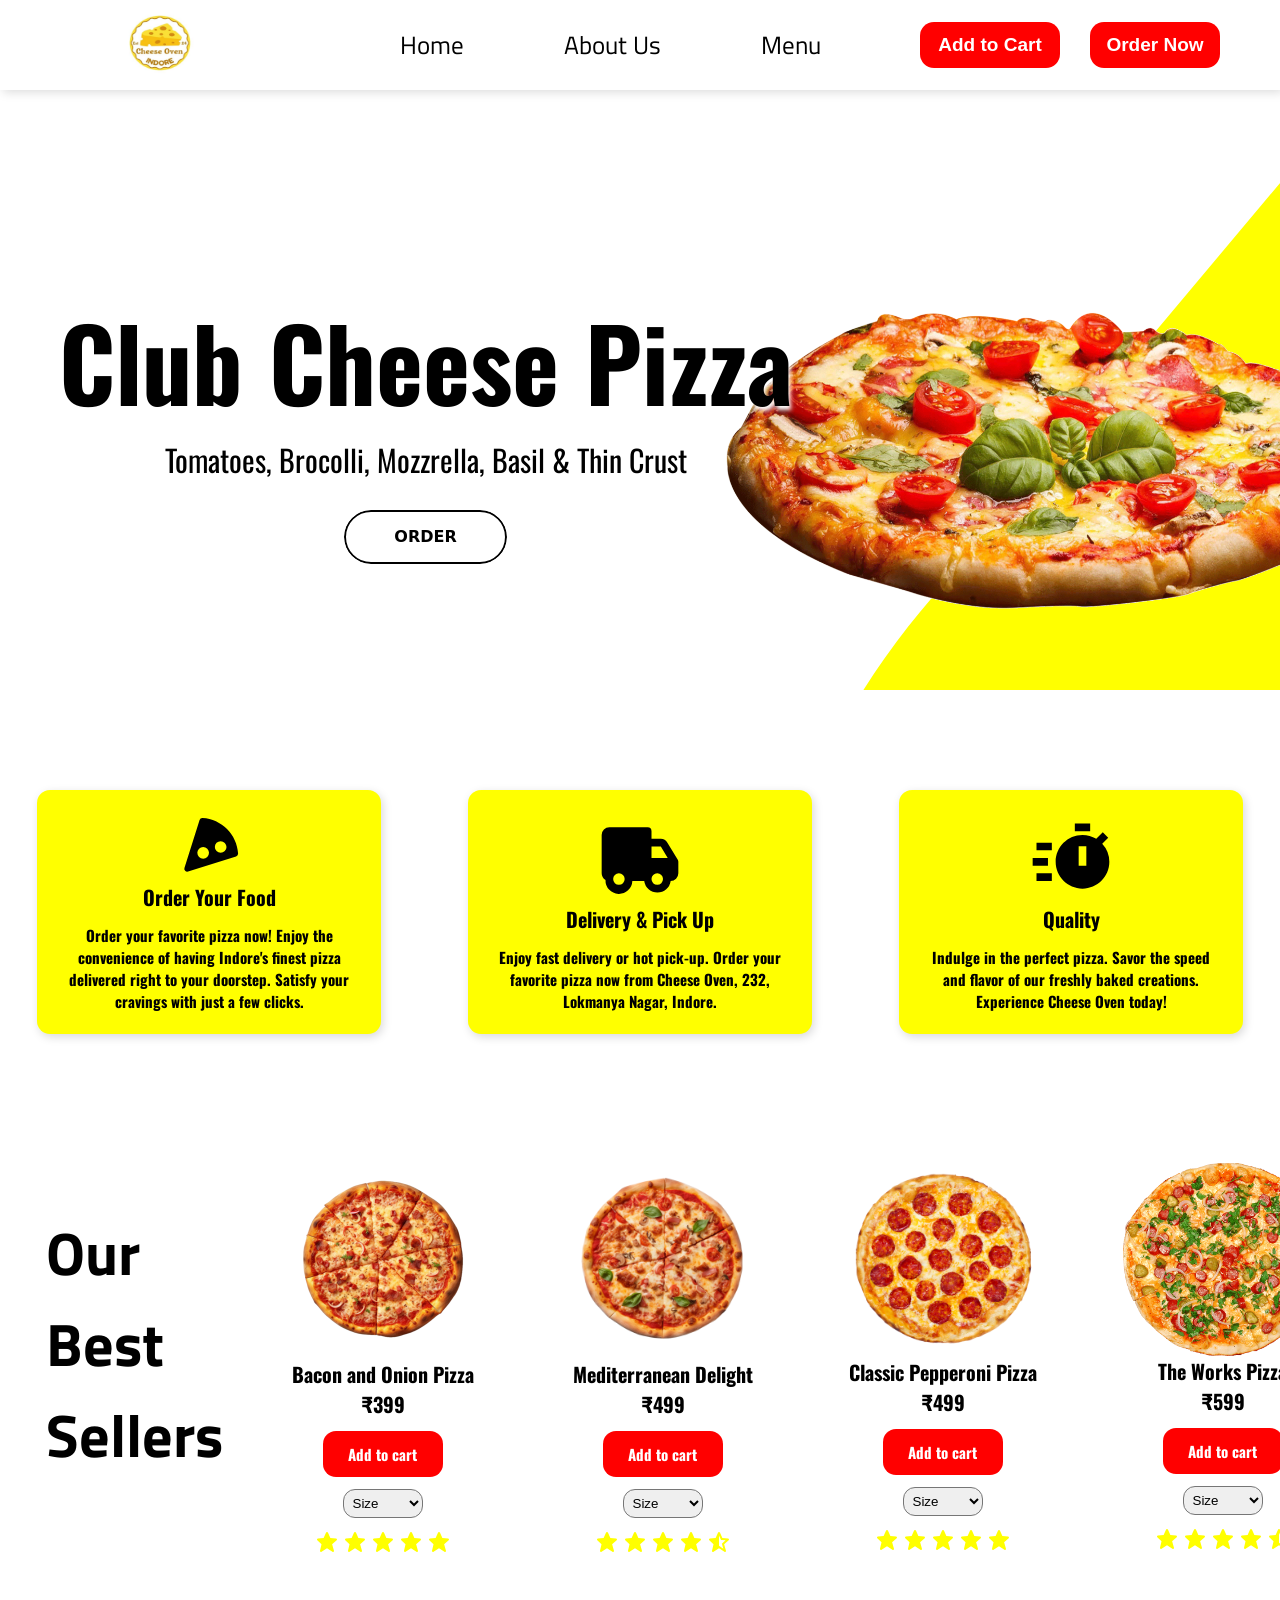
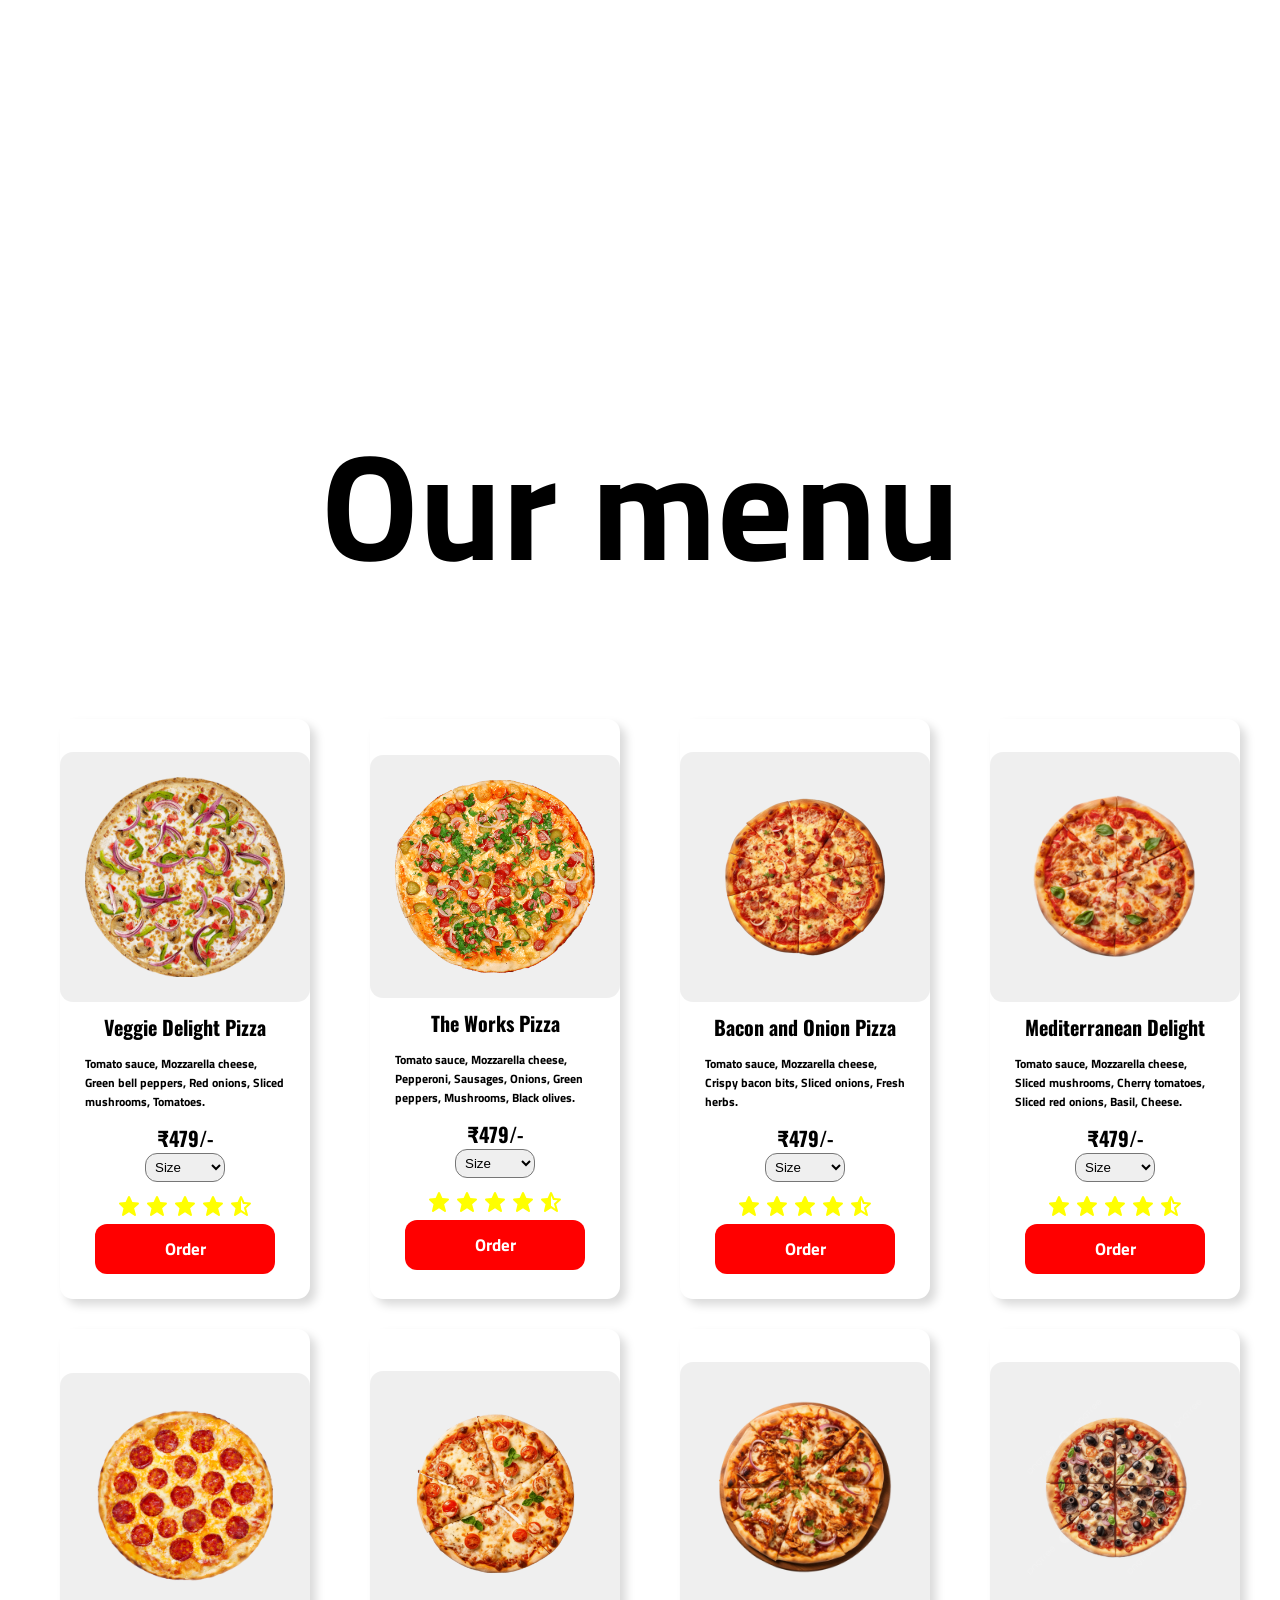
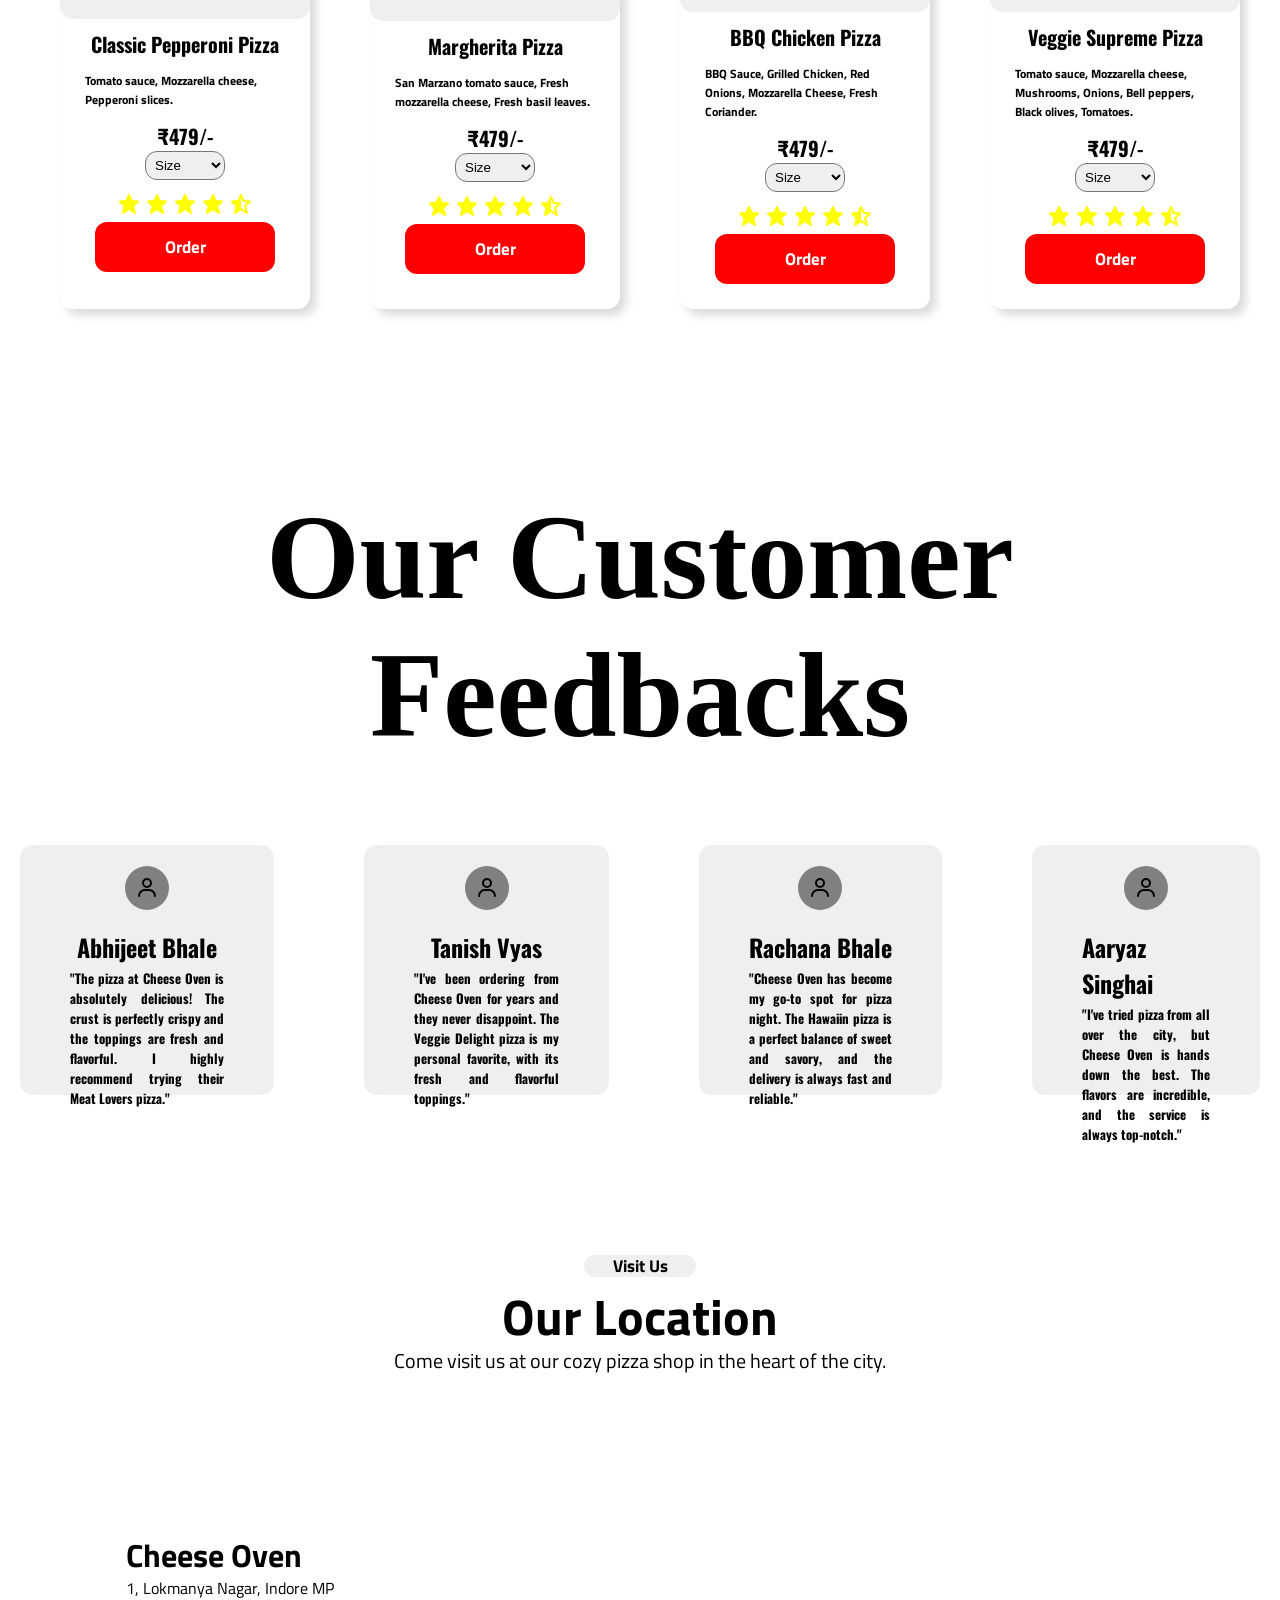
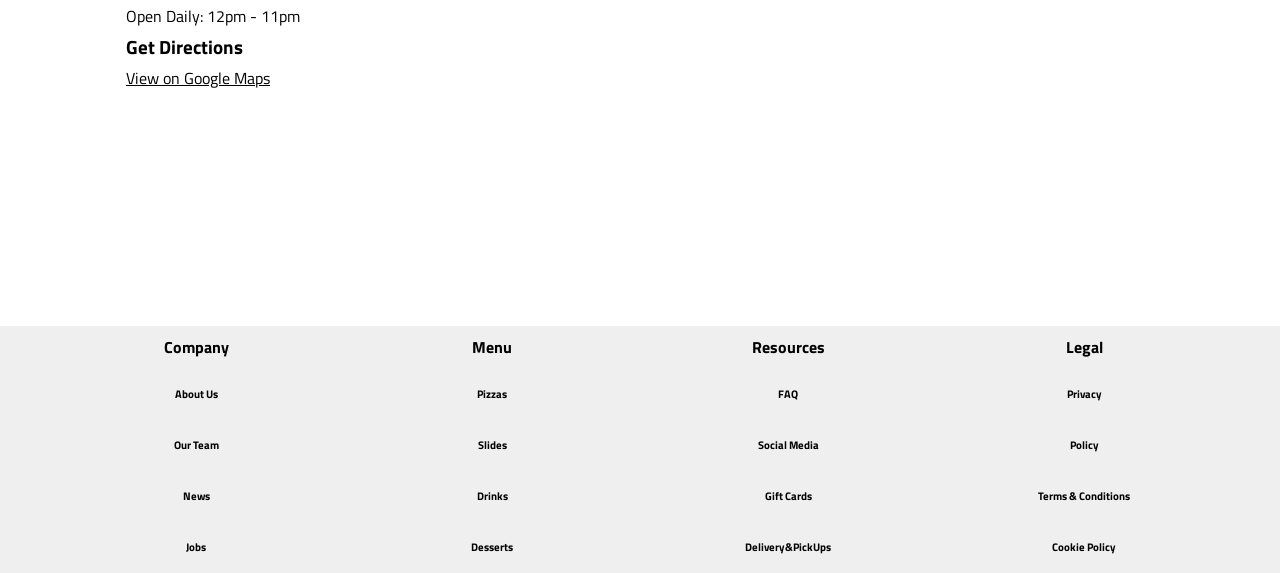
<file: index.html>
<!DOCTYPE html>
<html lang="en">

<head>
    <meta charset="UTF-8">
    <meta http-equiv="X-UA-Compatible" content="IE=edge">
    <meta name="viewport" content="width=device-width, initial-scale=1.0">
    <link rel="stylesheet" href="style.css">
    <title>Cheese Oven</title>
</head>

<body>

    <div class="navbar">
        <div class="left-side">
            <a href="#"><img class="logo" src="./Images/24.jpg" alt="company-name"></a>
        </div>
        <div class="mid-side">
            <ul>
                <li>
                    <a href="#">Home</a>
                    <a href="#">About Us</a>
                    <a href="#">Menu</a>
                </li>
            </ul>
        </div>
        <div class="right-side">
            <div class="display-number" id="display">0</div>
            <button class="sign-up"> <a href="index1.html">Add to Cart</a></button>
            <button class="order-now">Order Now</button>
        </div>
    </div>
    <div class="triangle"></div>
    <div class="home">
        <h1>Club Cheese Pizza</h1>
        <p>
            Tomatoes, Brocolli, Mozzrella,
            Basil & Thin Crust
        </p>
        <button class="btn-23">
            <span class="text">Order</span>
            <span aria-hidden="" class="marquee">Order</span>
        </button>
    </div>
    <img class="p1" src="./Images/Pizza-Free-PNG-Image.png" alt="Club Pizza">
    <div class="section">
        <div class="service">
            <div class="services">
                <svg class="icon" xmlns="http://www.w3.org/2000/svg" viewBox="0 0 24 24" style="fill: rgba(0, 0, 0, 1)">
                    <path
                        d="M9.76 2.021a.995.995 0 0 0-.989.703L3.579 19.166a1 1 0 0 0 1.255 1.255l16.442-5.192a.991.991 0 0 0 .702-.988C21.6 7.666 16.334 2.4 9.76 2.021zM10 16a2 2 0 1 1 .001-4.001A2 2 0 0 1 10 16zm6-2a2 2 0 1 1 .001-4.001A2 2 0 0 1 16 14z">
                    </path>
                </svg>
                <span class="title">Order Your Food</span>
                <span class="sub-title">Order your favorite pizza now! Enjoy the convenience of having Indore's finest
                    pizza delivered right to your doorstep. Satisfy your cravings with just a few clicks.</span>
            </div>
            <div class="services">
                <svg class="icon" xmlns="http://www.w3.org/2000/svg" viewBox="0 0 24 24" style="fill: rgba(0, 0, 0, 1)">
                    <path
                        d="M19.15 8a2 2 0 0 0-1.72-1H15V5a1 1 0 0 0-1-1H4a2 2 0 0 0-2 2v10a2 2 0 0 0 1 1.73 3.49 3.49 0 0 0 7 .27h3.1a3.48 3.48 0 0 0 6.9 0 2 2 0 0 0 2-2v-3a1.07 1.07 0 0 0-.14-.52zM15 9h2.43l1.8 3H15zM6.5 19A1.5 1.5 0 1 1 8 17.5 1.5 1.5 0 0 1 6.5 19zm10 0a1.5 1.5 0 1 1 1.5-1.5 1.5 1.5 0 0 1-1.5 1.5z">
                    </path>
                </svg>
                <span class="title">Delivery & Pick Up</span>
                <span class="sub-title">Enjoy fast delivery or hot pick-up. Order your favorite pizza now from Cheese
                    Oven, 232, Lokmanya Nagar, Indore.</span>
            </div>
            <div class="services">
                <svg class="icon" xmlns="http://www.w3.org/2000/svg" viewBox="0 0 24 24" style="fill: rgba(0, 0, 0, 1)">
                    <path
                        d="M13 3h4v2h-4zM3 8h4v2H3zm0 8h4v2H3zm-1-4h3.99v2H2zm19.707-5.293-1.414-1.414L18.586 7A6.937 6.937 0 0 0 15 6c-3.859 0-7 3.141-7 7s3.141 7 7 7 7-3.141 7-7a6.968 6.968 0 0 0-1.855-4.73l1.562-1.563zM16 14h-2V8.958h2V14z">
                    </path>
                </svg>
                <span class="title">Quality</span>
                <span class="sub-title">Indulge in the perfect pizza. Savor the speed and flavor of our freshly baked
                    creations. Experience Cheese Oven today!</span>
            </div>
        </div>
        <div class="best-sellers">
            <h1>Our Best Sellers</h1>
            <div class="pizza"><img class="pizzas" src="./Images/Bacon and Onion Pizza.webp" alt="">
                <span class="pizza-name">Bacon and Onion Pizza</span>
                <span class="pizza-price">₹399</span>
                <button class="add-to-cart" id="btn1" onclick="addToCart()">Add to cart</button>
                <select class="size" id="size">
                    <option value="x" id="x">Size</option>
                    <option value="s" id="s">Small</option>
                    <option value="m" id="m" >Medium</option>
                    <option value="l" id="l">Large</option>
                </select>
                <span><svg xmlns="http://www.w3.org/2000/svg" width="24" height="24" viewBox="0 0 24 24"
                        style="fill: yellow">
                        <path
                            d="M21.947 9.179a1.001 1.001 0 0 0-.868-.676l-5.701-.453-2.467-5.461a.998.998 0 0 0-1.822-.001L8.622 8.05l-5.701.453a1 1 0 0 0-.619 1.713l4.213 4.107-1.49 6.452a1 1 0 0 0 1.53 1.057L12 18.202l5.445 3.63a1.001 1.001 0 0 0 1.517-1.106l-1.829-6.4 4.536-4.082c.297-.268.406-.686.278-1.065z">
                        </path>
                    </svg>
                    <svg xmlns="http://www.w3.org/2000/svg" width="24" height="24" viewBox="0 0 24 24"
                        style="fill: yellow">
                        <path
                            d="M21.947 9.179a1.001 1.001 0 0 0-.868-.676l-5.701-.453-2.467-5.461a.998.998 0 0 0-1.822-.001L8.622 8.05l-5.701.453a1 1 0 0 0-.619 1.713l4.213 4.107-1.49 6.452a1 1 0 0 0 1.53 1.057L12 18.202l5.445 3.63a1.001 1.001 0 0 0 1.517-1.106l-1.829-6.4 4.536-4.082c.297-.268.406-.686.278-1.065z">
                        </path>
                    </svg>
                    <svg xmlns="http://www.w3.org/2000/svg" width="24" height="24" viewBox="0 0 24 24"
                        style="fill: yellow">
                        <path
                            d="M21.947 9.179a1.001 1.001 0 0 0-.868-.676l-5.701-.453-2.467-5.461a.998.998 0 0 0-1.822-.001L8.622 8.05l-5.701.453a1 1 0 0 0-.619 1.713l4.213 4.107-1.49 6.452a1 1 0 0 0 1.53 1.057L12 18.202l5.445 3.63a1.001 1.001 0 0 0 1.517-1.106l-1.829-6.4 4.536-4.082c.297-.268.406-.686.278-1.065z">
                        </path>
                    </svg>
                    <svg xmlns="http://www.w3.org/2000/svg" width="24" height="24" viewBox="0 0 24 24"
                        style="fill: yellow">
                        <path
                            d="M21.947 9.179a1.001 1.001 0 0 0-.868-.676l-5.701-.453-2.467-5.461a.998.998 0 0 0-1.822-.001L8.622 8.05l-5.701.453a1 1 0 0 0-.619 1.713l4.213 4.107-1.49 6.452a1 1 0 0 0 1.53 1.057L12 18.202l5.445 3.63a1.001 1.001 0 0 0 1.517-1.106l-1.829-6.4 4.536-4.082c.297-.268.406-.686.278-1.065z">
                        </path>
                    </svg>
                    <svg xmlns="http://www.w3.org/2000/svg" width="24" height="24" viewBox="0 0 24 24"
                        style="fill: yellow">
                        <path
                            d="M21.947 9.179a1.001 1.001 0 0 0-.868-.676l-5.701-.453-2.467-5.461a.998.998 0 0 0-1.822-.001L8.622 8.05l-5.701.453a1 1 0 0 0-.619 1.713l4.213 4.107-1.49 6.452a1 1 0 0 0 1.53 1.057L12 18.202l5.445 3.63a1.001 1.001 0 0 0 1.517-1.106l-1.829-6.4 4.536-4.082c.297-.268.406-.686.278-1.065z">
                        </path>
                    </svg></span>
            </div>
            <div class="pizza"><img class="pizzas" src="./Images/Mediterranean Delight.webp" alt="">
                <span class="pizza-name">Mediterranean Delight</span>
                <span class="pizza-price">₹499</span>
                <button class="add-to-cart" id="btn1" onclick="addToCart()">Add to cart</button>
                <select class="size">
                    <option value="x">Size</option>
                    <option value="s">Small</option>
                    <option value="m">Medium</option>
                    <option value="l">Large</option>
                </select>
                <span><svg xmlns="http://www.w3.org/2000/svg" width="24" height="24" viewBox="0 0 24 24"
                        style="fill: yellow">
                        <path
                            d="M21.947 9.179a1.001 1.001 0 0 0-.868-.676l-5.701-.453-2.467-5.461a.998.998 0 0 0-1.822-.001L8.622 8.05l-5.701.453a1 1 0 0 0-.619 1.713l4.213 4.107-1.49 6.452a1 1 0 0 0 1.53 1.057L12 18.202l5.445 3.63a1.001 1.001 0 0 0 1.517-1.106l-1.829-6.4 4.536-4.082c.297-.268.406-.686.278-1.065z">
                        </path>
                    </svg>
                    <svg xmlns="http://www.w3.org/2000/svg" width="24" height="24" viewBox="0 0 24 24"
                        style="fill: yellow">
                        <path
                            d="M21.947 9.179a1.001 1.001 0 0 0-.868-.676l-5.701-.453-2.467-5.461a.998.998 0 0 0-1.822-.001L8.622 8.05l-5.701.453a1 1 0 0 0-.619 1.713l4.213 4.107-1.49 6.452a1 1 0 0 0 1.53 1.057L12 18.202l5.445 3.63a1.001 1.001 0 0 0 1.517-1.106l-1.829-6.4 4.536-4.082c.297-.268.406-.686.278-1.065z">
                        </path>
                    </svg>
                    <svg xmlns="http://www.w3.org/2000/svg" width="24" height="24" viewBox="0 0 24 24"
                        style="fill: yellow">
                        <path
                            d="M21.947 9.179a1.001 1.001 0 0 0-.868-.676l-5.701-.453-2.467-5.461a.998.998 0 0 0-1.822-.001L8.622 8.05l-5.701.453a1 1 0 0 0-.619 1.713l4.213 4.107-1.49 6.452a1 1 0 0 0 1.53 1.057L12 18.202l5.445 3.63a1.001 1.001 0 0 0 1.517-1.106l-1.829-6.4 4.536-4.082c.297-.268.406-.686.278-1.065z">
                        </path>
                    </svg>
                    <svg xmlns="http://www.w3.org/2000/svg" width="24" height="24" viewBox="0 0 24 24"
                        style="fill: yellow">
                        <path
                            d="M21.947 9.179a1.001 1.001 0 0 0-.868-.676l-5.701-.453-2.467-5.461a.998.998 0 0 0-1.822-.001L8.622 8.05l-5.701.453a1 1 0 0 0-.619 1.713l4.213 4.107-1.49 6.452a1 1 0 0 0 1.53 1.057L12 18.202l5.445 3.63a1.001 1.001 0 0 0 1.517-1.106l-1.829-6.4 4.536-4.082c.297-.268.406-.686.278-1.065z">
                        </path>
                    </svg>
                    <svg xmlns="http://www.w3.org/2000/svg" width="24" height="24" viewBox="0 0 24 24"
                        style="fill: yellow">
                        <path
                            d="M5.025 20.775A.998.998 0 0 0 6 22a1 1 0 0 0 .555-.168L12 18.202l5.445 3.63a1.001 1.001 0 0 0 1.517-1.106l-1.829-6.4 4.536-4.082a1 1 0 0 0-.59-1.74l-5.701-.454-2.467-5.461a.998.998 0 0 0-1.822-.001L8.622 8.05l-5.701.453a1 1 0 0 0-.619 1.713l4.214 4.107-1.491 6.452zM12 5.429l2.042 4.521.588.047h.001l3.972.315-3.271 2.944-.001.002-.463.416.171.597v.003l1.253 4.385L12 15.798V5.429z">
                        </path>
                    </svg></span>
            </div>
            <div class="pizza"><img class="pizzas" src="./Images/Classic Pepperoni Pizza.png" alt="">
                <span class="pizza-name">Classic Pepperoni Pizza</span>
                <span class="pizza-price">₹499</span>
                <button class="add-to-cart" id="btn1" onclick="addToCart()">Add to cart</button>
                <select class="size">
                    <option value="x">Size</option>
                    <option value="s">Small</option>
                    <option value="m">Medium</option>
                    <option value="l">Large</option>
                </select>
                <span><svg xmlns="http://www.w3.org/2000/svg" width="24" height="24" viewBox="0 0 24 24"
                        style="fill: yellow">
                        <path
                            d="M21.947 9.179a1.001 1.001 0 0 0-.868-.676l-5.701-.453-2.467-5.461a.998.998 0 0 0-1.822-.001L8.622 8.05l-5.701.453a1 1 0 0 0-.619 1.713l4.213 4.107-1.49 6.452a1 1 0 0 0 1.53 1.057L12 18.202l5.445 3.63a1.001 1.001 0 0 0 1.517-1.106l-1.829-6.4 4.536-4.082c.297-.268.406-.686.278-1.065z">
                        </path>
                    </svg>
                    <svg xmlns="http://www.w3.org/2000/svg" width="24" height="24" viewBox="0 0 24 24"
                        style="fill: yellow">
                        <path
                            d="M21.947 9.179a1.001 1.001 0 0 0-.868-.676l-5.701-.453-2.467-5.461a.998.998 0 0 0-1.822-.001L8.622 8.05l-5.701.453a1 1 0 0 0-.619 1.713l4.213 4.107-1.49 6.452a1 1 0 0 0 1.53 1.057L12 18.202l5.445 3.63a1.001 1.001 0 0 0 1.517-1.106l-1.829-6.4 4.536-4.082c.297-.268.406-.686.278-1.065z">
                        </path>
                    </svg>
                    <svg xmlns="http://www.w3.org/2000/svg" width="24" height="24" viewBox="0 0 24 24"
                        style="fill: yellow">
                        <path
                            d="M21.947 9.179a1.001 1.001 0 0 0-.868-.676l-5.701-.453-2.467-5.461a.998.998 0 0 0-1.822-.001L8.622 8.05l-5.701.453a1 1 0 0 0-.619 1.713l4.213 4.107-1.49 6.452a1 1 0 0 0 1.53 1.057L12 18.202l5.445 3.63a1.001 1.001 0 0 0 1.517-1.106l-1.829-6.4 4.536-4.082c.297-.268.406-.686.278-1.065z">
                        </path>
                    </svg>
                    <svg xmlns="http://www.w3.org/2000/svg" width="24" height="24" viewBox="0 0 24 24"
                        style="fill: yellow">
                        <path
                            d="M21.947 9.179a1.001 1.001 0 0 0-.868-.676l-5.701-.453-2.467-5.461a.998.998 0 0 0-1.822-.001L8.622 8.05l-5.701.453a1 1 0 0 0-.619 1.713l4.213 4.107-1.49 6.452a1 1 0 0 0 1.53 1.057L12 18.202l5.445 3.63a1.001 1.001 0 0 0 1.517-1.106l-1.829-6.4 4.536-4.082c.297-.268.406-.686.278-1.065z">
                        </path>
                    </svg>
                    <svg xmlns="http://www.w3.org/2000/svg" width="24" height="24" viewBox="0 0 24 24"
                        style="fill: yellow">
                        <path
                            d="M21.947 9.179a1.001 1.001 0 0 0-.868-.676l-5.701-.453-2.467-5.461a.998.998 0 0 0-1.822-.001L8.622 8.05l-5.701.453a1 1 0 0 0-.619 1.713l4.213 4.107-1.49 6.452a1 1 0 0 0 1.53 1.057L12 18.202l5.445 3.63a1.001 1.001 0 0 0 1.517-1.106l-1.829-6.4 4.536-4.082c.297-.268.406-.686.278-1.065z">
                        </path>
                    </svg></span>
            </div>
            <div class="pizza"><img class="pizzas" src="./Images/7-pizza-png-image.png" alt="">
                <span class="pizza-name">The Works Pizza</span>
                <span class="pizza-price">₹599</span>
                <button class="add-to-cart" id="btn1" onclick="addToCart()">Add to cart</button>
                <select class="size">
                    <option value="x">Size</option>
                    <option value="s">Small</option>
                    <option value="m">Medium</option>
                    <option value="l">Large</option>
                </select>
                <span><svg xmlns="http://www.w3.org/2000/svg" width="24" height="24" viewBox="0 0 24 24"
                        style="fill: yellow">
                        <path
                            d="M21.947 9.179a1.001 1.001 0 0 0-.868-.676l-5.701-.453-2.467-5.461a.998.998 0 0 0-1.822-.001L8.622 8.05l-5.701.453a1 1 0 0 0-.619 1.713l4.213 4.107-1.49 6.452a1 1 0 0 0 1.53 1.057L12 18.202l5.445 3.63a1.001 1.001 0 0 0 1.517-1.106l-1.829-6.4 4.536-4.082c.297-.268.406-.686.278-1.065z">
                        </path>
                    </svg>
                    <svg xmlns="http://www.w3.org/2000/svg" width="24" height="24" viewBox="0 0 24 24"
                        style="fill: yellow">
                        <path
                            d="M21.947 9.179a1.001 1.001 0 0 0-.868-.676l-5.701-.453-2.467-5.461a.998.998 0 0 0-1.822-.001L8.622 8.05l-5.701.453a1 1 0 0 0-.619 1.713l4.213 4.107-1.49 6.452a1 1 0 0 0 1.53 1.057L12 18.202l5.445 3.63a1.001 1.001 0 0 0 1.517-1.106l-1.829-6.4 4.536-4.082c.297-.268.406-.686.278-1.065z">
                        </path>
                    </svg>
                    <svg xmlns="http://www.w3.org/2000/svg" width="24" height="24" viewBox="0 0 24 24"
                        style="fill: yellow">
                        <path
                            d="M21.947 9.179a1.001 1.001 0 0 0-.868-.676l-5.701-.453-2.467-5.461a.998.998 0 0 0-1.822-.001L8.622 8.05l-5.701.453a1 1 0 0 0-.619 1.713l4.213 4.107-1.49 6.452a1 1 0 0 0 1.53 1.057L12 18.202l5.445 3.63a1.001 1.001 0 0 0 1.517-1.106l-1.829-6.4 4.536-4.082c.297-.268.406-.686.278-1.065z">
                        </path>
                    </svg>
                    <svg xmlns="http://www.w3.org/2000/svg" width="24" height="24" viewBox="0 0 24 24"
                        style="fill: yellow">
                        <path
                            d="M21.947 9.179a1.001 1.001 0 0 0-.868-.676l-5.701-.453-2.467-5.461a.998.998 0 0 0-1.822-.001L8.622 8.05l-5.701.453a1 1 0 0 0-.619 1.713l4.213 4.107-1.49 6.452a1 1 0 0 0 1.53 1.057L12 18.202l5.445 3.63a1.001 1.001 0 0 0 1.517-1.106l-1.829-6.4 4.536-4.082c.297-.268.406-.686.278-1.065z">
                        </path>
                    </svg>
                    <svg xmlns="http://www.w3.org/2000/svg" width="24" height="24" viewBox="0 0 24 24"
                        style="fill: yellow">
                        <path
                            d="M5.025 20.775A.998.998 0 0 0 6 22a1 1 0 0 0 .555-.168L12 18.202l5.445 3.63a1.001 1.001 0 0 0 1.517-1.106l-1.829-6.4 4.536-4.082a1 1 0 0 0-.59-1.74l-5.701-.454-2.467-5.461a.998.998 0 0 0-1.822-.001L8.622 8.05l-5.701.453a1 1 0 0 0-.619 1.713l4.214 4.107-1.491 6.452zM12 5.429l2.042 4.521.588.047h.001l3.972.315-3.271 2.944-.001.002-.463.416.171.597v.003l1.253 4.385L12 15.798V5.429z">
                        </path>
                    </svg></span>
            </div>
        </div>
    </div>
    <div class="section2">
        <h1>Our menu</h1>
        <div class="menu">
            <div class="pizza1">
                <img class="pizzass" src="./Images/Veggie_Delight_Pizza.png" alt="">
                <span class="pizza-name">Veggie Delight Pizza</span>
                <span class="pizza-topping">Tomato sauce,
                    Mozzarella cheese,
                    Green bell peppers,
                    Red onions,
                    Sliced mushrooms,
                    Tomatoes.</span>
                <span class="pizza-price">₹479/-</span>
                <select class="size">
                    <option value="x">Size</option>
                    <option value="s">Small</option>
                    <option value="m">Medium</option>
                    <option value="l">Large</option>
                </select>
                <span><svg xmlns="http://www.w3.org/2000/svg" width="24" height="24" viewBox="0 0 24 24"
                        style="fill: yellow">
                        <path
                            d="M21.947 9.179a1.001 1.001 0 0 0-.868-.676l-5.701-.453-2.467-5.461a.998.998 0 0 0-1.822-.001L8.622 8.05l-5.701.453a1 1 0 0 0-.619 1.713l4.213 4.107-1.49 6.452a1 1 0 0 0 1.53 1.057L12 18.202l5.445 3.63a1.001 1.001 0 0 0 1.517-1.106l-1.829-6.4 4.536-4.082c.297-.268.406-.686.278-1.065z">
                        </path>
                    </svg>
                    <svg xmlns="http://www.w3.org/2000/svg" width="24" height="24" viewBox="0 0 24 24"
                        style="fill: yellow">
                        <path
                            d="M21.947 9.179a1.001 1.001 0 0 0-.868-.676l-5.701-.453-2.467-5.461a.998.998 0 0 0-1.822-.001L8.622 8.05l-5.701.453a1 1 0 0 0-.619 1.713l4.213 4.107-1.49 6.452a1 1 0 0 0 1.53 1.057L12 18.202l5.445 3.63a1.001 1.001 0 0 0 1.517-1.106l-1.829-6.4 4.536-4.082c.297-.268.406-.686.278-1.065z">
                        </path>
                    </svg>
                    <svg xmlns="http://www.w3.org/2000/svg" width="24" height="24" viewBox="0 0 24 24"
                        style="fill: yellow">
                        <path
                            d="M21.947 9.179a1.001 1.001 0 0 0-.868-.676l-5.701-.453-2.467-5.461a.998.998 0 0 0-1.822-.001L8.622 8.05l-5.701.453a1 1 0 0 0-.619 1.713l4.213 4.107-1.49 6.452a1 1 0 0 0 1.53 1.057L12 18.202l5.445 3.63a1.001 1.001 0 0 0 1.517-1.106l-1.829-6.4 4.536-4.082c.297-.268.406-.686.278-1.065z">
                        </path>
                    </svg>
                    <svg xmlns="http://www.w3.org/2000/svg" width="24" height="24" viewBox="0 0 24 24"
                        style="fill: yellow">
                        <path
                            d="M21.947 9.179a1.001 1.001 0 0 0-.868-.676l-5.701-.453-2.467-5.461a.998.998 0 0 0-1.822-.001L8.622 8.05l-5.701.453a1 1 0 0 0-.619 1.713l4.213 4.107-1.49 6.452a1 1 0 0 0 1.53 1.057L12 18.202l5.445 3.63a1.001 1.001 0 0 0 1.517-1.106l-1.829-6.4 4.536-4.082c.297-.268.406-.686.278-1.065z">
                        </path>
                    </svg>
                    <svg xmlns="http://www.w3.org/2000/svg" width="24" height="24" viewBox="0 0 24 24"
                        style="fill: yellow">
                        <path
                            d="M5.025 20.775A.998.998 0 0 0 6 22a1 1 0 0 0 .555-.168L12 18.202l5.445 3.63a1.001 1.001 0 0 0 1.517-1.106l-1.829-6.4 4.536-4.082a1 1 0 0 0-.59-1.74l-5.701-.454-2.467-5.461a.998.998 0 0 0-1.822-.001L8.622 8.05l-5.701.453a1 1 0 0 0-.619 1.713l4.214 4.107-1.491 6.452zM12 5.429l2.042 4.521.588.047h.001l3.972.315-3.271 2.944-.001.002-.463.416.171.597v.003l1.253 4.385L12 15.798V5.429z">
                        </path>
                    </svg></span>
                <button class="menu-order" id="btn1" onclick="addToCart()">Order</button>
            </div>
            <div class="pizza1">
                <img class="pizzass" src="./Images/7-pizza-png-image.png" alt="">
                <span class="pizza-name">The Works Pizza</span>
                <span class="pizza-topping">Tomato sauce,
                    Mozzarella cheese,
                    Pepperoni,
                    Sausages,
                    Onions,
                    Green peppers,
                    Mushrooms,
                    Black olives.</span>
                <span class="pizza-price">₹479/-</span>
                <select class="size">
                    <option value="x">Size</option>
                    <option value="s">Small</option>
                    <option value="m">Medium</option>
                    <option value="l">Large</option>
                </select>
                <span><svg xmlns="http://www.w3.org/2000/svg" width="24" height="24" viewBox="0 0 24 24"
                        style="fill: yellow">
                        <path
                            d="M21.947 9.179a1.001 1.001 0 0 0-.868-.676l-5.701-.453-2.467-5.461a.998.998 0 0 0-1.822-.001L8.622 8.05l-5.701.453a1 1 0 0 0-.619 1.713l4.213 4.107-1.49 6.452a1 1 0 0 0 1.53 1.057L12 18.202l5.445 3.63a1.001 1.001 0 0 0 1.517-1.106l-1.829-6.4 4.536-4.082c.297-.268.406-.686.278-1.065z">
                        </path>
                    </svg>
                    <svg xmlns="http://www.w3.org/2000/svg" width="24" height="24" viewBox="0 0 24 24"
                        style="fill: yellow">
                        <path
                            d="M21.947 9.179a1.001 1.001 0 0 0-.868-.676l-5.701-.453-2.467-5.461a.998.998 0 0 0-1.822-.001L8.622 8.05l-5.701.453a1 1 0 0 0-.619 1.713l4.213 4.107-1.49 6.452a1 1 0 0 0 1.53 1.057L12 18.202l5.445 3.63a1.001 1.001 0 0 0 1.517-1.106l-1.829-6.4 4.536-4.082c.297-.268.406-.686.278-1.065z">
                        </path>
                    </svg>
                    <svg xmlns="http://www.w3.org/2000/svg" width="24" height="24" viewBox="0 0 24 24"
                        style="fill: yellow">
                        <path
                            d="M21.947 9.179a1.001 1.001 0 0 0-.868-.676l-5.701-.453-2.467-5.461a.998.998 0 0 0-1.822-.001L8.622 8.05l-5.701.453a1 1 0 0 0-.619 1.713l4.213 4.107-1.49 6.452a1 1 0 0 0 1.53 1.057L12 18.202l5.445 3.63a1.001 1.001 0 0 0 1.517-1.106l-1.829-6.4 4.536-4.082c.297-.268.406-.686.278-1.065z">
                        </path>
                    </svg>
                    <svg xmlns="http://www.w3.org/2000/svg" width="24" height="24" viewBox="0 0 24 24"
                        style="fill: yellow">
                        <path
                            d="M21.947 9.179a1.001 1.001 0 0 0-.868-.676l-5.701-.453-2.467-5.461a.998.998 0 0 0-1.822-.001L8.622 8.05l-5.701.453a1 1 0 0 0-.619 1.713l4.213 4.107-1.49 6.452a1 1 0 0 0 1.53 1.057L12 18.202l5.445 3.63a1.001 1.001 0 0 0 1.517-1.106l-1.829-6.4 4.536-4.082c.297-.268.406-.686.278-1.065z">
                        </path>
                    </svg>
                    <svg xmlns="http://www.w3.org/2000/svg" width="24" height="24" viewBox="0 0 24 24"
                        style="fill: yellow">
                        <path
                            d="M5.025 20.775A.998.998 0 0 0 6 22a1 1 0 0 0 .555-.168L12 18.202l5.445 3.63a1.001 1.001 0 0 0 1.517-1.106l-1.829-6.4 4.536-4.082a1 1 0 0 0-.59-1.74l-5.701-.454-2.467-5.461a.998.998 0 0 0-1.822-.001L8.622 8.05l-5.701.453a1 1 0 0 0-.619 1.713l4.214 4.107-1.491 6.452zM12 5.429l2.042 4.521.588.047h.001l3.972.315-3.271 2.944-.001.002-.463.416.171.597v.003l1.253 4.385L12 15.798V5.429z">
                        </path>
                    </svg></span>
                    <button class="menu-order" id="btn1" onclick="addToCart()">Order</button>
                </div>
            <div class="pizza1">
                <img class="pizzass" src="./Images/Bacon and Onion Pizza.webp" alt="">
                <span class="pizza-name">Bacon and Onion Pizza</span>
                <span class="pizza-topping">Tomato sauce,
                    Mozzarella cheese,
                    Crispy bacon bits,
                    Sliced onions,
                    Fresh herbs.</span>
                <span class="pizza-price">₹479/-</span>
                <select class="size">
                    <option value="x">Size</option>
                    <option value="s">Small</option>
                    <option value="m">Medium</option>
                    <option value="l">Large</option>
                </select>
                <span><svg xmlns="http://www.w3.org/2000/svg" width="24" height="24" viewBox="0 0 24 24"
                        style="fill: yellow">
                        <path
                            d="M21.947 9.179a1.001 1.001 0 0 0-.868-.676l-5.701-.453-2.467-5.461a.998.998 0 0 0-1.822-.001L8.622 8.05l-5.701.453a1 1 0 0 0-.619 1.713l4.213 4.107-1.49 6.452a1 1 0 0 0 1.53 1.057L12 18.202l5.445 3.63a1.001 1.001 0 0 0 1.517-1.106l-1.829-6.4 4.536-4.082c.297-.268.406-.686.278-1.065z">
                        </path>
                    </svg>
                    <svg xmlns="http://www.w3.org/2000/svg" width="24" height="24" viewBox="0 0 24 24"
                        style="fill: yellow">
                        <path
                            d="M21.947 9.179a1.001 1.001 0 0 0-.868-.676l-5.701-.453-2.467-5.461a.998.998 0 0 0-1.822-.001L8.622 8.05l-5.701.453a1 1 0 0 0-.619 1.713l4.213 4.107-1.49 6.452a1 1 0 0 0 1.53 1.057L12 18.202l5.445 3.63a1.001 1.001 0 0 0 1.517-1.106l-1.829-6.4 4.536-4.082c.297-.268.406-.686.278-1.065z">
                        </path>
                    </svg>
                    <svg xmlns="http://www.w3.org/2000/svg" width="24" height="24" viewBox="0 0 24 24"
                        style="fill: yellow">
                        <path
                            d="M21.947 9.179a1.001 1.001 0 0 0-.868-.676l-5.701-.453-2.467-5.461a.998.998 0 0 0-1.822-.001L8.622 8.05l-5.701.453a1 1 0 0 0-.619 1.713l4.213 4.107-1.49 6.452a1 1 0 0 0 1.53 1.057L12 18.202l5.445 3.63a1.001 1.001 0 0 0 1.517-1.106l-1.829-6.4 4.536-4.082c.297-.268.406-.686.278-1.065z">
                        </path>
                    </svg>
                    <svg xmlns="http://www.w3.org/2000/svg" width="24" height="24" viewBox="0 0 24 24"
                        style="fill: yellow">
                        <path
                            d="M21.947 9.179a1.001 1.001 0 0 0-.868-.676l-5.701-.453-2.467-5.461a.998.998 0 0 0-1.822-.001L8.622 8.05l-5.701.453a1 1 0 0 0-.619 1.713l4.213 4.107-1.49 6.452a1 1 0 0 0 1.53 1.057L12 18.202l5.445 3.63a1.001 1.001 0 0 0 1.517-1.106l-1.829-6.4 4.536-4.082c.297-.268.406-.686.278-1.065z">
                        </path>
                    </svg>
                    <svg xmlns="http://www.w3.org/2000/svg" width="24" height="24" viewBox="0 0 24 24"
                        style="fill: yellow">
                        <path
                            d="M5.025 20.775A.998.998 0 0 0 6 22a1 1 0 0 0 .555-.168L12 18.202l5.445 3.63a1.001 1.001 0 0 0 1.517-1.106l-1.829-6.4 4.536-4.082a1 1 0 0 0-.59-1.74l-5.701-.454-2.467-5.461a.998.998 0 0 0-1.822-.001L8.622 8.05l-5.701.453a1 1 0 0 0-.619 1.713l4.214 4.107-1.491 6.452zM12 5.429l2.042 4.521.588.047h.001l3.972.315-3.271 2.944-.001.002-.463.416.171.597v.003l1.253 4.385L12 15.798V5.429z">
                        </path>
                    </svg></span>
                    <button class="menu-order" id="btn1" onclick="addToCart()">Order</button>
                </div>
            <div class="pizza1">
                <img class="pizzass" src="./Images/Mediterranean Delight.webp" alt="">
                <span class="pizza-name">Mediterranean Delight</span>
                <span class="pizza-topping">Tomato sauce,
                    Mozzarella cheese,
                    Sliced mushrooms,
                    Cherry tomatoes,
                    Sliced red onions,
                    Basil, Cheese.</span>
                <span class="pizza-price">₹479/-</span>
                <select class="size">
                    <option value="x">Size</option>
                    <option value="s">Small</option>
                    <option value="m">Medium</option>
                    <option value="l">Large</option>
                </select>
                <span><svg xmlns="http://www.w3.org/2000/svg" width="24" height="24" viewBox="0 0 24 24"
                        style="fill: yellow">
                        <path
                            d="M21.947 9.179a1.001 1.001 0 0 0-.868-.676l-5.701-.453-2.467-5.461a.998.998 0 0 0-1.822-.001L8.622 8.05l-5.701.453a1 1 0 0 0-.619 1.713l4.213 4.107-1.49 6.452a1 1 0 0 0 1.53 1.057L12 18.202l5.445 3.63a1.001 1.001 0 0 0 1.517-1.106l-1.829-6.4 4.536-4.082c.297-.268.406-.686.278-1.065z">
                        </path>
                    </svg>
                    <svg xmlns="http://www.w3.org/2000/svg" width="24" height="24" viewBox="0 0 24 24"
                        style="fill: yellow">
                        <path
                            d="M21.947 9.179a1.001 1.001 0 0 0-.868-.676l-5.701-.453-2.467-5.461a.998.998 0 0 0-1.822-.001L8.622 8.05l-5.701.453a1 1 0 0 0-.619 1.713l4.213 4.107-1.49 6.452a1 1 0 0 0 1.53 1.057L12 18.202l5.445 3.63a1.001 1.001 0 0 0 1.517-1.106l-1.829-6.4 4.536-4.082c.297-.268.406-.686.278-1.065z">
                        </path>
                    </svg>
                    <svg xmlns="http://www.w3.org/2000/svg" width="24" height="24" viewBox="0 0 24 24"
                        style="fill: yellow">
                        <path
                            d="M21.947 9.179a1.001 1.001 0 0 0-.868-.676l-5.701-.453-2.467-5.461a.998.998 0 0 0-1.822-.001L8.622 8.05l-5.701.453a1 1 0 0 0-.619 1.713l4.213 4.107-1.49 6.452a1 1 0 0 0 1.53 1.057L12 18.202l5.445 3.63a1.001 1.001 0 0 0 1.517-1.106l-1.829-6.4 4.536-4.082c.297-.268.406-.686.278-1.065z">
                        </path>
                    </svg>
                    <svg xmlns="http://www.w3.org/2000/svg" width="24" height="24" viewBox="0 0 24 24"
                        style="fill: yellow">
                        <path
                            d="M21.947 9.179a1.001 1.001 0 0 0-.868-.676l-5.701-.453-2.467-5.461a.998.998 0 0 0-1.822-.001L8.622 8.05l-5.701.453a1 1 0 0 0-.619 1.713l4.213 4.107-1.49 6.452a1 1 0 0 0 1.53 1.057L12 18.202l5.445 3.63a1.001 1.001 0 0 0 1.517-1.106l-1.829-6.4 4.536-4.082c.297-.268.406-.686.278-1.065z">
                        </path>
                    </svg>
                    <svg xmlns="http://www.w3.org/2000/svg" width="24" height="24" viewBox="0 0 24 24"
                        style="fill: yellow">
                        <path
                            d="M5.025 20.775A.998.998 0 0 0 6 22a1 1 0 0 0 .555-.168L12 18.202l5.445 3.63a1.001 1.001 0 0 0 1.517-1.106l-1.829-6.4 4.536-4.082a1 1 0 0 0-.59-1.74l-5.701-.454-2.467-5.461a.998.998 0 0 0-1.822-.001L8.622 8.05l-5.701.453a1 1 0 0 0-.619 1.713l4.214 4.107-1.491 6.452zM12 5.429l2.042 4.521.588.047h.001l3.972.315-3.271 2.944-.001.002-.463.416.171.597v.003l1.253 4.385L12 15.798V5.429z">
                        </path>
                    </svg></span>
                    <button class="menu-order" id="btn1" onclick="addToCart()">Order</button>
                </div>
            <div class="pizza1">
                <img class="pizzass" src="./Images/Classic Pepperoni Pizza.png" alt="">
                <span class="pizza-name">Classic Pepperoni Pizza</span>
                <span class="pizza-topping">Tomato sauce,
                    Mozzarella cheese,
                    Pepperoni slices.</span>
                <span class="pizza-price">₹479/-</span>
                <select class="size">
                    <option value="x">Size</option>
                    <option value="s">Small</option>
                    <option value="m">Medium</option>
                    <option value="l">Large</option>
                </select>
                <span><svg xmlns="http://www.w3.org/2000/svg" width="24" height="24" viewBox="0 0 24 24"
                        style="fill: yellow">
                        <path
                            d="M21.947 9.179a1.001 1.001 0 0 0-.868-.676l-5.701-.453-2.467-5.461a.998.998 0 0 0-1.822-.001L8.622 8.05l-5.701.453a1 1 0 0 0-.619 1.713l4.213 4.107-1.49 6.452a1 1 0 0 0 1.53 1.057L12 18.202l5.445 3.63a1.001 1.001 0 0 0 1.517-1.106l-1.829-6.4 4.536-4.082c.297-.268.406-.686.278-1.065z">
                        </path>
                    </svg>
                    <svg xmlns="http://www.w3.org/2000/svg" width="24" height="24" viewBox="0 0 24 24"
                        style="fill: yellow">
                        <path
                            d="M21.947 9.179a1.001 1.001 0 0 0-.868-.676l-5.701-.453-2.467-5.461a.998.998 0 0 0-1.822-.001L8.622 8.05l-5.701.453a1 1 0 0 0-.619 1.713l4.213 4.107-1.49 6.452a1 1 0 0 0 1.53 1.057L12 18.202l5.445 3.63a1.001 1.001 0 0 0 1.517-1.106l-1.829-6.4 4.536-4.082c.297-.268.406-.686.278-1.065z">
                        </path>
                    </svg>
                    <svg xmlns="http://www.w3.org/2000/svg" width="24" height="24" viewBox="0 0 24 24"
                        style="fill: yellow">
                        <path
                            d="M21.947 9.179a1.001 1.001 0 0 0-.868-.676l-5.701-.453-2.467-5.461a.998.998 0 0 0-1.822-.001L8.622 8.05l-5.701.453a1 1 0 0 0-.619 1.713l4.213 4.107-1.49 6.452a1 1 0 0 0 1.53 1.057L12 18.202l5.445 3.63a1.001 1.001 0 0 0 1.517-1.106l-1.829-6.4 4.536-4.082c.297-.268.406-.686.278-1.065z">
                        </path>
                    </svg>
                    <svg xmlns="http://www.w3.org/2000/svg" width="24" height="24" viewBox="0 0 24 24"
                        style="fill: yellow">
                        <path
                            d="M21.947 9.179a1.001 1.001 0 0 0-.868-.676l-5.701-.453-2.467-5.461a.998.998 0 0 0-1.822-.001L8.622 8.05l-5.701.453a1 1 0 0 0-.619 1.713l4.213 4.107-1.49 6.452a1 1 0 0 0 1.53 1.057L12 18.202l5.445 3.63a1.001 1.001 0 0 0 1.517-1.106l-1.829-6.4 4.536-4.082c.297-.268.406-.686.278-1.065z">
                        </path>
                    </svg>
                    <svg xmlns="http://www.w3.org/2000/svg" width="24" height="24" viewBox="0 0 24 24"
                        style="fill: yellow">
                        <path
                            d="M5.025 20.775A.998.998 0 0 0 6 22a1 1 0 0 0 .555-.168L12 18.202l5.445 3.63a1.001 1.001 0 0 0 1.517-1.106l-1.829-6.4 4.536-4.082a1 1 0 0 0-.59-1.74l-5.701-.454-2.467-5.461a.998.998 0 0 0-1.822-.001L8.622 8.05l-5.701.453a1 1 0 0 0-.619 1.713l4.214 4.107-1.491 6.452zM12 5.429l2.042 4.521.588.047h.001l3.972.315-3.271 2.944-.001.002-.463.416.171.597v.003l1.253 4.385L12 15.798V5.429z">
                        </path>
                    </svg></span>
                    <button class="menu-order" id="btn1" onclick="addToCart()">Order</button>
                </div>
            <div class="pizza1">
                <img class="pizzass" src="./Images/Margherita Pizza.png" alt="">
                <span class="pizza-name">Margherita Pizza</span>
                <span class="pizza-topping">San Marzano tomato sauce,
                    Fresh mozzarella cheese,
                    Fresh basil leaves.</span>
                <span class="pizza-price">₹479/-</span>
                <select class="size">
                    <option value="x">Size</option>
                    <option value="s">Small</option>
                    <option value="m">Medium</option>
                    <option value="l">Large</option>
                </select>
                <span><svg xmlns="http://www.w3.org/2000/svg" width="24" height="24" viewBox="0 0 24 24"
                        style="fill: yellow">
                        <path
                            d="M21.947 9.179a1.001 1.001 0 0 0-.868-.676l-5.701-.453-2.467-5.461a.998.998 0 0 0-1.822-.001L8.622 8.05l-5.701.453a1 1 0 0 0-.619 1.713l4.213 4.107-1.49 6.452a1 1 0 0 0 1.53 1.057L12 18.202l5.445 3.63a1.001 1.001 0 0 0 1.517-1.106l-1.829-6.4 4.536-4.082c.297-.268.406-.686.278-1.065z">
                        </path>
                    </svg>
                    <svg xmlns="http://www.w3.org/2000/svg" width="24" height="24" viewBox="0 0 24 24"
                        style="fill: yellow">
                        <path
                            d="M21.947 9.179a1.001 1.001 0 0 0-.868-.676l-5.701-.453-2.467-5.461a.998.998 0 0 0-1.822-.001L8.622 8.05l-5.701.453a1 1 0 0 0-.619 1.713l4.213 4.107-1.49 6.452a1 1 0 0 0 1.53 1.057L12 18.202l5.445 3.63a1.001 1.001 0 0 0 1.517-1.106l-1.829-6.4 4.536-4.082c.297-.268.406-.686.278-1.065z">
                        </path>
                    </svg>
                    <svg xmlns="http://www.w3.org/2000/svg" width="24" height="24" viewBox="0 0 24 24"
                        style="fill: yellow">
                        <path
                            d="M21.947 9.179a1.001 1.001 0 0 0-.868-.676l-5.701-.453-2.467-5.461a.998.998 0 0 0-1.822-.001L8.622 8.05l-5.701.453a1 1 0 0 0-.619 1.713l4.213 4.107-1.49 6.452a1 1 0 0 0 1.53 1.057L12 18.202l5.445 3.63a1.001 1.001 0 0 0 1.517-1.106l-1.829-6.4 4.536-4.082c.297-.268.406-.686.278-1.065z">
                        </path>
                    </svg>
                    <svg xmlns="http://www.w3.org/2000/svg" width="24" height="24" viewBox="0 0 24 24"
                        style="fill: yellow">
                        <path
                            d="M21.947 9.179a1.001 1.001 0 0 0-.868-.676l-5.701-.453-2.467-5.461a.998.998 0 0 0-1.822-.001L8.622 8.05l-5.701.453a1 1 0 0 0-.619 1.713l4.213 4.107-1.49 6.452a1 1 0 0 0 1.53 1.057L12 18.202l5.445 3.63a1.001 1.001 0 0 0 1.517-1.106l-1.829-6.4 4.536-4.082c.297-.268.406-.686.278-1.065z">
                        </path>
                    </svg>
                    <svg xmlns="http://www.w3.org/2000/svg" width="24" height="24" viewBox="0 0 24 24"
                        style="fill: yellow">
                        <path
                            d="M5.025 20.775A.998.998 0 0 0 6 22a1 1 0 0 0 .555-.168L12 18.202l5.445 3.63a1.001 1.001 0 0 0 1.517-1.106l-1.829-6.4 4.536-4.082a1 1 0 0 0-.59-1.74l-5.701-.454-2.467-5.461a.998.998 0 0 0-1.822-.001L8.622 8.05l-5.701.453a1 1 0 0 0-.619 1.713l4.214 4.107-1.491 6.452zM12 5.429l2.042 4.521.588.047h.001l3.972.315-3.271 2.944-.001.002-.463.416.171.597v.003l1.253 4.385L12 15.798V5.429z">
                        </path>
                    </svg></span>
                    <button class="menu-order" id="btn1" onclick="addToCart()">Order</button>
                </div>
            <div class="pizza1">
                <img class="pizzass"
                    src="./Images/ai-generated-delicious-bbq-chicken-pizza-on-transparent-background-generative-by-ai-free-png.webp"
                    alt="">
                <span class="pizza-name">BBQ Chicken Pizza</span>
                <span class="pizza-topping">BBQ Sauce,
                    Grilled Chicken,
                    Red Onions,
                    Mozzarella Cheese,
                    Fresh Coriander.</span>
                <span class="pizza-price">₹479/-</span>
                <select class="size">
                    <option value="x">Size</option>
                    <option value="s">Small</option>
                    <option value="m">Medium</option>
                    <option value="l">Large</option>
                </select>
                <span><svg xmlns="http://www.w3.org/2000/svg" width="24" height="24" viewBox="0 0 24 24"
                        style="fill: yellow">
                        <path
                            d="M21.947 9.179a1.001 1.001 0 0 0-.868-.676l-5.701-.453-2.467-5.461a.998.998 0 0 0-1.822-.001L8.622 8.05l-5.701.453a1 1 0 0 0-.619 1.713l4.213 4.107-1.49 6.452a1 1 0 0 0 1.53 1.057L12 18.202l5.445 3.63a1.001 1.001 0 0 0 1.517-1.106l-1.829-6.4 4.536-4.082c.297-.268.406-.686.278-1.065z">
                        </path>
                    </svg>
                    <svg xmlns="http://www.w3.org/2000/svg" width="24" height="24" viewBox="0 0 24 24"
                        style="fill: yellow">
                        <path
                            d="M21.947 9.179a1.001 1.001 0 0 0-.868-.676l-5.701-.453-2.467-5.461a.998.998 0 0 0-1.822-.001L8.622 8.05l-5.701.453a1 1 0 0 0-.619 1.713l4.213 4.107-1.49 6.452a1 1 0 0 0 1.53 1.057L12 18.202l5.445 3.63a1.001 1.001 0 0 0 1.517-1.106l-1.829-6.4 4.536-4.082c.297-.268.406-.686.278-1.065z">
                        </path>
                    </svg>
                    <svg xmlns="http://www.w3.org/2000/svg" width="24" height="24" viewBox="0 0 24 24"
                        style="fill: yellow">
                        <path
                            d="M21.947 9.179a1.001 1.001 0 0 0-.868-.676l-5.701-.453-2.467-5.461a.998.998 0 0 0-1.822-.001L8.622 8.05l-5.701.453a1 1 0 0 0-.619 1.713l4.213 4.107-1.49 6.452a1 1 0 0 0 1.53 1.057L12 18.202l5.445 3.63a1.001 1.001 0 0 0 1.517-1.106l-1.829-6.4 4.536-4.082c.297-.268.406-.686.278-1.065z">
                        </path>
                    </svg>
                    <svg xmlns="http://www.w3.org/2000/svg" width="24" height="24" viewBox="0 0 24 24"
                        style="fill: yellow">
                        <path
                            d="M21.947 9.179a1.001 1.001 0 0 0-.868-.676l-5.701-.453-2.467-5.461a.998.998 0 0 0-1.822-.001L8.622 8.05l-5.701.453a1 1 0 0 0-.619 1.713l4.213 4.107-1.49 6.452a1 1 0 0 0 1.53 1.057L12 18.202l5.445 3.63a1.001 1.001 0 0 0 1.517-1.106l-1.829-6.4 4.536-4.082c.297-.268.406-.686.278-1.065z">
                        </path>
                    </svg>
                    <svg xmlns="http://www.w3.org/2000/svg" width="24" height="24" viewBox="0 0 24 24"
                        style="fill: yellow">
                        <path
                            d="M5.025 20.775A.998.998 0 0 0 6 22a1 1 0 0 0 .555-.168L12 18.202l5.445 3.63a1.001 1.001 0 0 0 1.517-1.106l-1.829-6.4 4.536-4.082a1 1 0 0 0-.59-1.74l-5.701-.454-2.467-5.461a.998.998 0 0 0-1.822-.001L8.622 8.05l-5.701.453a1 1 0 0 0-.619 1.713l4.214 4.107-1.491 6.452zM12 5.429l2.042 4.521.588.047h.001l3.972.315-3.271 2.944-.001.002-.463.416.171.597v.003l1.253 4.385L12 15.798V5.429z">
                        </path>
                    </svg></span>
                    <button class="menu-order" id="btn1" onclick="addToCart()">Order</button>
                </div>
            <div class="pizza1">
                <img class="pizzass" src="./Images/pngtree-pepperoni-pizza-on-white-png-image_9080661.png" alt="">
                <span class="pizza-name">Veggie Supreme Pizza</span>
                <span class="pizza-topping">Tomato sauce,
                    Mozzarella cheese,
                    Mushrooms,
                    Onions,
                    Bell peppers,
                    Black olives,
                    Tomatoes.</span>
                <span class="pizza-price">₹479/-</span>
                <select class="size">
                    <option value="x">Size</option>
                    <option value="s">Small</option>
                    <option value="m">Medium</option>
                    <option value="l">Large</option>
                </select>
                <span><svg xmlns="http://www.w3.org/2000/svg" width="24" height="24" viewBox="0 0 24 24"
                        style="fill: yellow">
                        <path
                            d="M21.947 9.179a1.001 1.001 0 0 0-.868-.676l-5.701-.453-2.467-5.461a.998.998 0 0 0-1.822-.001L8.622 8.05l-5.701.453a1 1 0 0 0-.619 1.713l4.213 4.107-1.49 6.452a1 1 0 0 0 1.53 1.057L12 18.202l5.445 3.63a1.001 1.001 0 0 0 1.517-1.106l-1.829-6.4 4.536-4.082c.297-.268.406-.686.278-1.065z">
                        </path>
                    </svg>
                    <svg xmlns="http://www.w3.org/2000/svg" width="24" height="24" viewBox="0 0 24 24"
                        style="fill: yellow">
                        <path
                            d="M21.947 9.179a1.001 1.001 0 0 0-.868-.676l-5.701-.453-2.467-5.461a.998.998 0 0 0-1.822-.001L8.622 8.05l-5.701.453a1 1 0 0 0-.619 1.713l4.213 4.107-1.49 6.452a1 1 0 0 0 1.53 1.057L12 18.202l5.445 3.63a1.001 1.001 0 0 0 1.517-1.106l-1.829-6.4 4.536-4.082c.297-.268.406-.686.278-1.065z">
                        </path>
                    </svg>
                    <svg xmlns="http://www.w3.org/2000/svg" width="24" height="24" viewBox="0 0 24 24"
                        style="fill: yellow">
                        <path
                            d="M21.947 9.179a1.001 1.001 0 0 0-.868-.676l-5.701-.453-2.467-5.461a.998.998 0 0 0-1.822-.001L8.622 8.05l-5.701.453a1 1 0 0 0-.619 1.713l4.213 4.107-1.49 6.452a1 1 0 0 0 1.53 1.057L12 18.202l5.445 3.63a1.001 1.001 0 0 0 1.517-1.106l-1.829-6.4 4.536-4.082c.297-.268.406-.686.278-1.065z">
                        </path>
                    </svg>
                    <svg xmlns="http://www.w3.org/2000/svg" width="24" height="24" viewBox="0 0 24 24"
                        style="fill: yellow">
                        <path
                            d="M21.947 9.179a1.001 1.001 0 0 0-.868-.676l-5.701-.453-2.467-5.461a.998.998 0 0 0-1.822-.001L8.622 8.05l-5.701.453a1 1 0 0 0-.619 1.713l4.213 4.107-1.49 6.452a1 1 0 0 0 1.53 1.057L12 18.202l5.445 3.63a1.001 1.001 0 0 0 1.517-1.106l-1.829-6.4 4.536-4.082c.297-.268.406-.686.278-1.065z">
                        </path>
                    </svg>
                    <svg xmlns="http://www.w3.org/2000/svg" width="24" height="24" viewBox="0 0 24 24"
                        style="fill: yellow">
                        <path
                            d="M5.025 20.775A.998.998 0 0 0 6 22a1 1 0 0 0 .555-.168L12 18.202l5.445 3.63a1.001 1.001 0 0 0 1.517-1.106l-1.829-6.4 4.536-4.082a1 1 0 0 0-.59-1.74l-5.701-.454-2.467-5.461a.998.998 0 0 0-1.822-.001L8.622 8.05l-5.701.453a1 1 0 0 0-.619 1.713l4.214 4.107-1.491 6.452zM12 5.429l2.042 4.521.588.047h.001l3.972.315-3.271 2.944-.001.002-.463.416.171.597v.003l1.253 4.385L12 15.798V5.429z">
                        </path>
                    </svg></span>
                    <button class="menu-order" id="btn1" onclick="addToCart()">Order</button>
                </div>
        </div>
    </div>
    <div class="section3">
        <h1 class="Our_Customer_Feedback">Our Customer Feedbacks</h1>
        <div class="customer-feedback">
            <div class="customer1">
                <div class="customer11">
                    <span><svg class="user" xmlns="http://www.w3.org/2000/svg" width="24" height="24"
                            viewBox="0 0 24 24" style="fill: rgba(0, 0, 0, 1)">
                            <path
                                d="M12 2a5 5 0 1 0 5 5 5 5 0 0 0-5-5zm0 8a3 3 0 1 1 3-3 3 3 0 0 1-3 3zm9 11v-1a7 7 0 0 0-7-7h-4a7 7 0 0 0-7 7v1h2v-1a5 5 0 0 1 5-5h4a5 5 0 0 1 5 5v1z">
                            </path>
                        </svg></span>
                    <h1>Abhijeet Bhale</h1>
                    <p>"The pizza at Cheese Oven is absolutely delicious! The crust is perfectly crispy and the
                        toppings are fresh and flavorful. I highly recommend trying their Meat Lovers pizza."</p>
                </div>
            </div>
            <div class="customer1">
                <div class="customer11">
                    <span><svg class="user" xmlns="http://www.w3.org/2000/svg" width="24" height="24"
                            viewBox="0 0 24 24" style="fill: rgba(0, 0, 0, 1)">
                            <path
                                d="M12 2a5 5 0 1 0 5 5 5 5 0 0 0-5-5zm0 8a3 3 0 1 1 3-3 3 3 0 0 1-3 3zm9 11v-1a7 7 0 0 0-7-7h-4a7 7 0 0 0-7 7v1h2v-1a5 5 0 0 1 5-5h4a5 5 0 0 1 5 5v1z">
                            </path>
                        </svg></span>
                    <h1>Tanish Vyas</h1>
                    <p>"I've been ordering from Cheese Oven for years and they never disappoint. The Veggie Delight
                        pizza is my personal favorite, with its fresh and flavorful toppings."</p>
                </div>
            </div>
            <div class="customer1">
                <div class="customer11">
                    <span><svg class="user" xmlns="http://www.w3.org/2000/svg" width="24" height="24"
                            viewBox="0 0 24 24" style="fill: rgba(0, 0, 0, 1)">
                            <path
                                d="M12 2a5 5 0 1 0 5 5 5 5 0 0 0-5-5zm0 8a3 3 0 1 1 3-3 3 3 0 0 1-3 3zm9 11v-1a7 7 0 0 0-7-7h-4a7 7 0 0 0-7 7v1h2v-1a5 5 0 0 1 5-5h4a5 5 0 0 1 5 5v1z">
                            </path>
                        </svg></span>
                    <h1>Rachana Bhale</h1>
                    <p>"Cheese Oven has become my go-to spot for pizza night. The Hawaiin pizza is a perfect balance of
                        sweet and savory, and the delivery is always fast and reliable."</p>
                </div>
            </div>
            <div class="customer1">
                <div class="customer11">
                    <span><svg class="user" xmlns="http://www.w3.org/2000/svg" width="24" height="24"
                            viewBox="0 0 24 24" style="fill: rgba(0, 0, 0, 1)">
                            <path
                                d="M12 2a5 5 0 1 0 5 5 5 5 0 0 0-5-5zm0 8a3 3 0 1 1 3-3 3 3 0 0 1-3 3zm9 11v-1a7 7 0 0 0-7-7h-4a7 7 0 0 0-7 7v1h2v-1a5 5 0 0 1 5-5h4a5 5 0 0 1 5 5v1z">
                            </path>
                        </svg></span>
                    <h1>Aaryaz Singhai</h1>
                    <p>"I've tried pizza from all over the city, but Cheese Oven is hands down the best. The flavors are
                        incredible, and the service is always top-notch."</p>
                </div>
            </div>
        </div>
        <div class="address">
            <h6 class="visit-us">Visit Us</h6>
            <h3 class="map">Our Location</h3>
            <p class="quote">Come visit us at our cozy pizza shop in the heart of the city.</p>
        </div>
        <div class="address-maps">
            <div class="add-map">
                <h1>Cheese Oven</h1>
                <p>1, Lokmanya Nagar, Indore MP</p>
                <p>Open Daily: 12pm - 11pm</p>
                <h3>Get Directions</h3>
                <a href="https://www.google.com/maps/place/1,+Lokmanya+Nagar,+Indore,+Madhya+Pradesh+452009/@22.695392,75.844521,14z/data=!4m6!3m5!1s0x3962fc52528f30ed:0x5a9da7ecd1a63981!8m2!3d22.695392!4d75.8445213!16s%2Fg%2F11j1z0r2wh?hl=en&entry=ttu"><span class="google-maps"> View on Google Maps</span></a>
            </div>
            <iframe
                src="https://www.google.com/maps/embed?pb=!1m18!1m12!1m3!1d17509.350460356392!2d75.84406475897602!3d22.69523118700014!2m3!1f0!2f0!3f0!3m2!1i1024!2i768!4f13.1!3m3!1m2!1s0x3962fc52528f30ed%3A0x5a9da7ecd1a63981!2s1%2C%20Lokmanya%20Nagar%2C%20Indore%2C%20Madhya%20Pradesh%20452009!5e0!3m2!1sen!2sin!4v1722834791170!5m2!1sen!2sin"
                width="600" height="400" style="border:0;" allowfullscreen="" loading="lazy"
                referrerpolicy="no-referrer-when-downgrade"></iframe>
        </div>
        <div class="contact-info">
            <div class="company">
                <h4><a href="#">Company</a></h4>
                <h6><a href="#">About Us</a></h6>
                <h6><a href="#">Our Team</a></h6>
                <h6><a href="#">News</a></h6>
                <h6><a href="#">Jobs</a></h6>
            </div>
            <div class="menuu">
                <h4><a href="#">Menu</a></h4>
                <h6><a href="#">Pizzas</a></h6>
                <h6><a href="#">Slides</a></h6>
                <h6><a href="#">Drinks</a></h6>
                <h6><a href="#">Desserts</a></h6>
            </div>
            <div class="resources">
                <h4><a href="#">Resources</a></h4>
                <h6><a href="#">FAQ</a></h6>
                <h6><a href="#">Social Media</a></h6>
                <h6><a href="#">Gift Cards</a></h6>
                <h6><a href="#">Delivery&PickUps</a></h6>
            </div>
            <div class="legal">
                <h4><a href="#">Legal</a></h4>
                <h6><a href="#">Privacy</a></h6>
                <h6><a href="#">Policy</a></h6>
                <h6><a href="#">Terms & Conditions</a></h6>
                <h6><a href="#">Cookie Policy</a></h6>
            </div>
        </div>
    </div>
    <script src="script.js"></script>
</body>

</html>
</file>
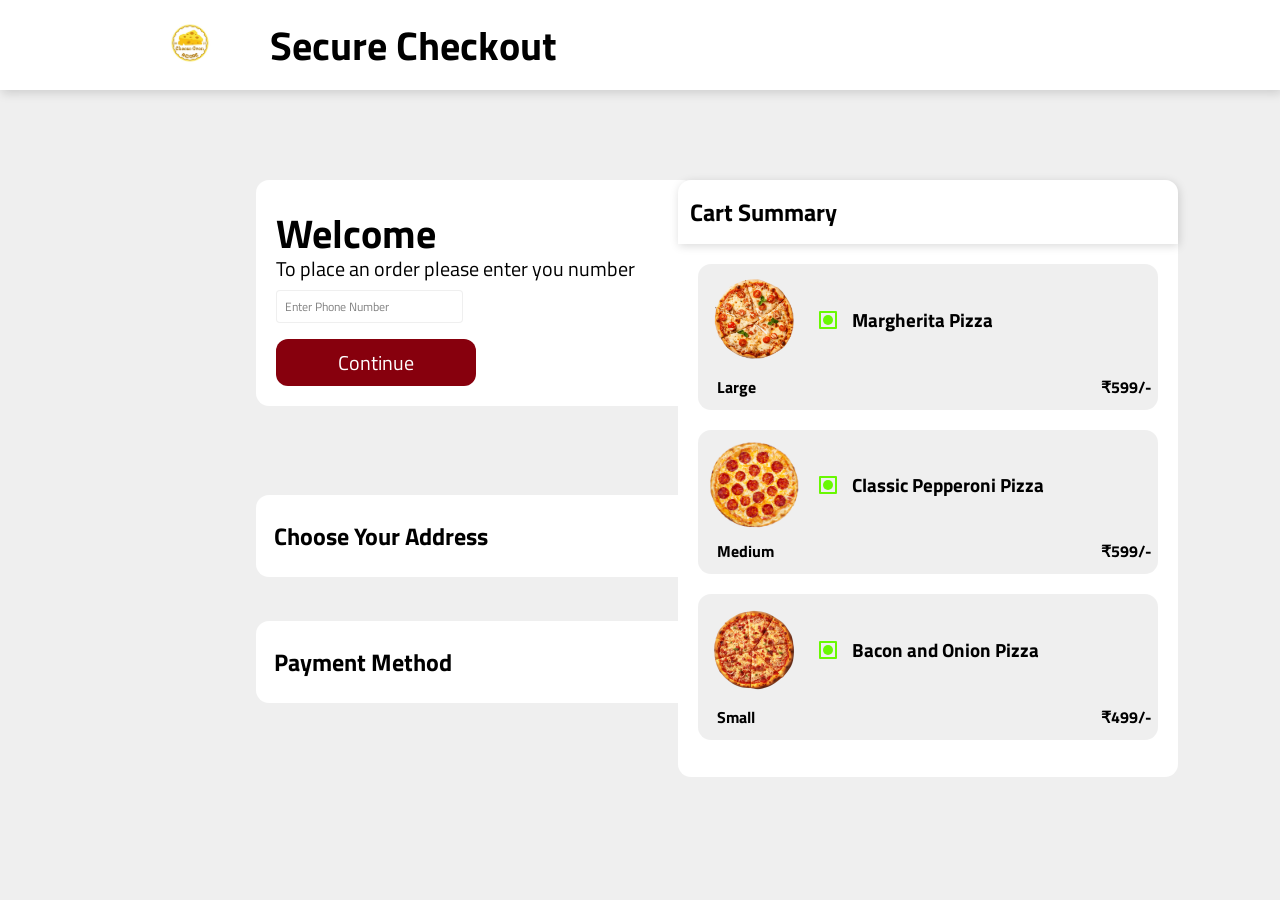
<file: index1.html>
<!DOCTYPE html>
<html lang="en">

<head>
    <meta charset="UTF-8">
    <meta http-equiv="X-UA-Compatible" content="IE=edge">
    <meta name="viewport" content="width=device-width, initial-scale=1.0">
    <title>Document</title>
    <link rel="stylesheet" href="style2.css">
</head>

<body>
    <section class="section1">
        <div class="navbar">
            <div class="left-side">
                <img class="logo" src="./Images/24.jpg" alt="">
            </div>
            <h3>Secure Checkout</h3>
        </div>
    </section>
    <section class="home">
        <div class="welcome">
            <h1>Welcome</h1>
            <p>To place an order please enter you number</p>
            <input class="input" type="text" placeholder="Enter Phone Number">
            <br>
            <button class="continue">Continue</button>
        </div>
        <div class="address">
            <h1>Choose Your Address</h1>
        </div>
        <div class="payment">
            <h1>Payment Method</h1>
        </div>
        <div class="cart-summary">
            <h1>Cart Summary</h1>
            <div class="order">
                <div class="div1">
                    <img  class="pizza1" src="./Images/Margherita Pizza.png" alt="">
                    <span><svg xmlns="http://www.w3.org/2000/svg" width="24" height="24" viewBox="0 0 24 24"
                            style="fill: rgb(105, 248, 2)">
                            <path
                                d="M20 3H4a1 1 0 0 0-1 1v16a1 1 0 0 0 1 1h16a1 1 0 0 0 1-1V4a1 1 0 0 0-1-1zm-1 16H5V5h14v14z">
                            </path>
                            <circle cx="12" cy="12" r="5"></circle>
                        </svg></span>
                    <h3 class="pizza-name">Margherita Pizza</h3>
                </div>
                <div class="div">
                    <p class="pizza-size">Large</p>
                    <span class="pizza-price">₹599/-</span>
                </div>
            </div>
            <div class="order">
                <div class="div1">
                    <img  class="pizza1" src="./Images/Classic Pepperoni Pizza.png" alt="">
                    <span><svg xmlns="http://www.w3.org/2000/svg" width="24" height="24" viewBox="0 0 24 24"
                            style="fill: rgb(105, 248, 2)">
                            <path
                                d="M20 3H4a1 1 0 0 0-1 1v16a1 1 0 0 0 1 1h16a1 1 0 0 0 1-1V4a1 1 0 0 0-1-1zm-1 16H5V5h14v14z">
                            </path>
                            <circle cx="12" cy="12" r="5"></circle>
                        </svg></span>
                    <h3 class="pizza-name">Classic Pepperoni Pizza</h3>
                </div>
                <div class="div">
                    <p class="pizza-size">Medium</p>
                    <span class="pizza-price">₹599/-</span>
                </div>
            </div>
            <div class="order">
                <div class="div1">
                    <img  class="pizza1" src="./Images/Bacon and Onion Pizza.webp" alt="">
                    <span><svg xmlns="http://www.w3.org/2000/svg" width="24" height="24" viewBox="0 0 24 24"
                            style="fill: rgb(105, 248, 2)">
                            <path
                                d="M20 3H4a1 1 0 0 0-1 1v16a1 1 0 0 0 1 1h16a1 1 0 0 0 1-1V4a1 1 0 0 0-1-1zm-1 16H5V5h14v14z">
                            </path>
                            <circle cx="12" cy="12" r="5"></circle>
                        </svg></span>
                    <h3 class="pizza-name">Bacon and Onion Pizza</h3>
                </div>
                <div class="div">
                    <p class="pizza-size">Small</p>
                    <span class="pizza-price">₹499/-</span>
                </div>
            </div>
        </div>
    </section>
</body>

</html>
</file>
<file: style.css>
@import url('https://fonts.googleapis.com/css2?family=Oswald:wght@200..700&family=Titillium+Web:ital,wght@0,200;0,300;0,400;0,600;0,700;0,900;1,200;1,300;1,400;1,600;1,700&display=swap');
body{
    margin: 0px;
    box-sizing: border-box;
}
.triangle{
    border-radius: 10%;
    z-index: -100;
    position: absolute;
    top: 40px;
    left: 800px;
    background-color: yellow;
    height: 900px;
    width: 1200px;
    transform: skewY(-50deg);
}
.navbar{
    box-shadow: 3px 2px 10px rgba(0, 0, 0, 0.15);
    z-index: 200;
    position: sticky;
    top: 0px;
    flex-wrap: nowrap;
    width: auto;
    height: 90px;
    padding: 0px 60px;
    display: flex;
    align-items: center;
    justify-content: space-between;
    background-color: #FFFFFF;
    animation: topToBottom 1.5s both;
}
@keyframes topToBottom {
    from{
        transform: translateY(-200px);
    }
    to{
        transform: translateY(0px);
    }
}
.left-side{
    min-width: 200px;
    display: flex;
    align-items: center;
    justify-content: center;
    flex-shrink: 0;
    max-width: 300px;
    font-family: Oswald;
    font-weight: lighter;
}
.left-side a{
    color: rgb(0, 0, 0);
    text-decoration: none;
    transition: all 0.25s ease;
}
.left-side a:hover{
    color: white;
    text-decoration: underline;
}
.mid-side{
    display: flex;
    align-items: center;
    justify-content: center;
    flex-shrink: 0;
    max-width: 1fr;
}
.mid-side li{
    display: flex;
    column-gap: 100px;
}
.mid-side a{
    color: black;
    font-family: Titillium Web ;
    font-size: 25px;
    text-decoration: none;
    transition: all 0.25s ease;
}
.mid-side a:hover{
    text-decoration: underline;
}
.right-side{
    display: flex;
    align-items: center;
    justify-content: center;
    flex-shrink: 0;
}
.right-side a{
    color: white;
    text-decoration: none;
}
.right-side a:hover{
    color: red;
}
.logo{
    border-radius: 50%;
    height: 90px;
    width: 100px;
}
.sign-up{
    cursor: pointer;
    padding: 12px;
    border: none;
    color: white;
    width: 140px;
    font-weight: bolder;
    font-size: 19px;
    background-color: red;
    border-radius: 14px;
    margin-right: 30px;
    transition:  all 0.25s ease;
}
.sign-up:hover{
    color: red;
    background-color: transparent;
    border: 2px solid red;
}
.order-now{
    cursor: pointer;
    padding: 12px;
    border: none;
    color: white;
    width: 130px;
    font-weight: bolder;
    font-size: 19px;
    background-color: red;
    border-radius: 14px;
    transition:  all 0.25s ease;
}
.order-now:hover{
    color: red;
    background-color: transparent;
    border: 2px solid red;
}
.home{
    z-index: 100;
    line-height: 1px;
    max-width: 850px;
    height: 300px;
    display: flex;
    align-items: center;
    justify-content: center;
    flex-direction: column;
    width: 800px;
    position: absolute;
    top: 31%;
    left: 2%;
}
.home h1{
    color: black;
    font-size: 100px;
    font-family: Oswald;
    animation: fadeIn 4s both;
    text-shadow: 2px 4px 4px white;
}
.home p{
    color: black;
    text-shadow: 2px 4px 4px white;
    font-family: Oswald;
    font-size: 30px;
    animation: fadeIn 4s both;
}
@keyframes fadeIn {
    from{
        opacity: 0;
    }
    to{
        opacity: 1;
    }
}
.p1{
    max-width: 650px;
    position: absolute;
    top: 33%;
    left: 56%;
    animation: rightToLeft 2s both;
}
@keyframes rightToLeft{
    from{
        transform: translateX(800px);
    }
    to{
        transform: translateX(0px);
    }
}
@media (max-width: 450px) {
    .home{
        line-height: 100px;
        width: 400px
    }
    .home p{
        line-height: 30px;
    }
}
@media (max-width: 450px) {
    .navbar{
        width: 100%;
    }
}
@media (width: 1400px ){
    .navbar{
        width: 100%;
    }
}
@media (max-width:1100px) {
    .p1{
        position: absolute;
        top: 75%;
        left: 10%;
    }
}

.btn-23,
.btn-23 *,
.btn-23 :after,
.btn-23 :before,
.btn-23:after,
.btn-23:before {
  border: 0 solid;
  box-sizing: border-box;
}

.btn-23 {
  -webkit-tap-highlight-color: transparent;
  -webkit-appearance: button;
  background-color: white;
  background-image: none;
  color: black;
  cursor: pointer;
  font-family: ui-sans-serif, system-ui, -apple-system, BlinkMacSystemFont,
    Segoe UI, Roboto, Helvetica Neue, Arial, Noto Sans, sans-serif,
    Apple Color Emoji, Segoe UI Emoji, Segoe UI Symbol, Noto Color Emoji;
  font-size: 100%;
  font-weight: 900;
  line-height: 1.5;
  margin: 0;
  -webkit-mask-image: -webkit-radial-gradient(#000, #fff);
  padding: 0;
  text-transform: uppercase;
}

.btn-23:disabled {
  cursor: default;
}

.btn-23:-moz-focusring {
  outline: auto;
}

.btn-23 svg {
  display: block;
  vertical-align: middle;
}

.btn-23 [hidden] {
  display: none;
}

.btn-23 {
    animation: fadeIn 4s both;
    margin-top: 20px;
  border-radius: 99rem;
  border-width: 2px;
  overflow: hidden;
  padding: 0.8rem 3rem;
  position: relative;
}

.btn-23 span {
  display: grid;
  inset: 0;
  place-items: center;
  position: absolute;
  transition: opacity 0.2s ease;
}

.btn-23 .marquee {
  --spacing: 5em;
  --start: 0em;
  --end: 5em;
  -webkit-animation: marquee 1s linear infinite;
  animation: marquee 1s linear infinite;
  -webkit-animation-play-state: paused;
  animation-play-state: paused;
  opacity: 0;
  position: relative;
  text-shadow: black var(--spacing) 0, black calc(var(--spacing) * -1) 0,
    #fff calc(var(--spacing) * -2) 0;
}

.btn-23:hover .marquee {
  -webkit-animation-play-state: running;
  animation-play-state: running;
  opacity: 1;
}

.btn-23:hover .text {
  opacity: 0;
}

@-webkit-keyframes marquee {
  0% {
    transform: translateX(var(--start));
  }

  to {
    transform: translateX(var(--end));
  }
}

@keyframes marquee {
  0% {
    transform: translateX(var(--start));
  }

  to {
    transform: translateX(var(--end));
  }
}

.section1{
    background-image: url(./Images/Fast_food_Pizza_Tomatoes_Wood_planks_Foliage_513340_1920x1080.jpg);
    background-position: center;
    background-repeat: no-repeat;
    background-size: cover;
    /* background-color: #FBE037; */
    margin-top: 610px;
    height: 100vh;
}
.about{
    position: relative;
    margin-top: 30px;
    margin-right: 100px;
    float: inline-end;
    display: flex;
    align-items: center;
    justify-content: center;
    flex-direction: column;
    width: 800px;
}
.about-logo{
    z-index: 12;
    border-radius: 40px;
    position: absolute;
    left: 90px;
    top: 750px;
    width: 400px;
}
.about p{
    backdrop-filter: blur(15px);
    border-radius: 13px;
    background-color: transparent;
    padding: 16px;
    color: rgb(10, 10, 3);
    font-family: Oswald;
    font-size: 30px;
    font-weight: bolder;
    text-align: justify;
    animation: leftToRight 2s both;
}
@keyframes 
leftToRight {
    from{
        transform: translateX(-490px);
    }
    to{
        transform: translateX(0px);
    }
}

.customer{
    display: grid;
    grid-template-columns: repeat(4,1fr);
    align-items: center;
    justify-content:space-around;
    column-gap: 40px;
    width: 100%;
    height: 100vh;
    color: white;
    background-color: black;
}

.sells{
    border: 1px solid white;
    height: 400px;
    width: 300px;
}
.section{
    height: 100vh;
    background-color: white;
    z-index: 1000;
    margin-top: 600px;
}
.service{
    display: flex;
    align-items: center;
    justify-content: space-evenly;
    column-gap: 50px;
}
.services{
    cursor: pointer;
    z-index: 20;
    background-color: yellow;
    border-radius: 13px;
    height: 200px;
    font-weight: bolder;
    font-size: 20px;
    text-align: center;
    max-width: 300px;
    margin-top: 100px;
    padding: 20px;
    box-shadow: 2px 3px 10px rgba(0, 0, 0, 0.15);
    border: 2px solid transparent;
    display: flex;
    align-items: center;
    justify-content: center;
    flex-direction: column;
    transition: all 0.15s ease;
}
.services:hover{
    transform: scale(1.2);
}
.icon{
    width: 100px;
}
.title{
    font-family: Oswald;
    font-size: 20px;
}
.sub-title{
    font-family: Oswald;
    margin-top: 12px;
    font-size: 15px;
}
.best-sellers{
    padding: 0px 20px;
    background-color: white;
    z-index: 30;
    margin-top: 16%;
    margin-left: 30%;
    max-width: 600px;
    flex-direction: row;
    height: 300px;
    display: flex;
    align-items: center;
    justify-content: center;
}
.best-sellers h1{
    margin-top: -50px;
    font-family: Titillium Web;
    font-size: 60px;
    margin-right: 20px;
}
.pizza{    
    max-width: 1000px;
    background-color: white;
    height: 300px;
    padding: 40px;
    padding-bottom: 100px;
    display: flex;
    align-items: center;
    justify-content: center;
    flex-direction: column;
}
.pizzas{
    width: 200px;
}
.pizza-name{
    font-family: Oswald;
    font-weight: bolder;
    font-size: 20px;
}
.pizza-price{
    font-family: Oswald;
    font-weight: bolder;
    font-size: 20px;
}
.add-to-cart{
    padding: 12px;
    width: 120px;
    margin-top: 12px;
    border-radius: 13px;
    border: none;
    background-color: red;
    color: white;
    font-family: Oswald;
    font-weight: bolder;
    font-size: 15px;
    cursor: pointer;
    transition: all 0.15s ease;
    margin-bottom: 12px;
}
.add-to-cart:hover{
    opacity: 0.8;
}
.size{
    width: 80px;
    border-radius: 12px;
    padding: 5px;
    margin-bottom: 12px;
}
.section2{
    margin-top: 400px;
}
.section2 h1{
    text-align: center;
    font-size: 150px;
    font-family:Titillium Web;
}
.menu{
    padding: 0px 20px;
    display: grid;
    grid-template-columns: repeat(4,1fr);
}
.pizza1{
    max-width: 600px;
    color: black;
    height: 580px;
    /* border: 1px solid black; */
    margin-bottom: 30px;
    margin-left: 40px;
    margin-right: 20px;
    display: flex;
    align-items: center;
    justify-content: center;
    flex-direction: column;
    box-shadow: 6px 6px 10px rgba(0, 0, 0, 0.15);
    background-color: transparent;
    border-radius: 13px;
}
.pizzass{
    vertical-align: top;
    border-radius: 13px;
    max-width: 200px;
    background-color: rgba(128, 128, 128, 0.125);
    padding: 25px;
    margin-top: 20px;
    margin-bottom: 10px;
}
.pizza-topping{
    margin-top: 12px;
    margin-bottom: 12px;
    font-weight: bolder;
    width: 200px;
    font-size: 12px;
    font-family: Titillium Web;
}
.menu-order{
    font-family: Titillium Web;
    font-weight: bolder;
    font-size: 17px;
    color: white;
    cursor: pointer;
    background-color: red;
    border: none;
    border-radius: 12px;
    margin-top: 2px;
    margin-bottom: 12px;
    padding: 12px;
    width: 180px;
    transition: all 0.15s ease;
}
.menu-order:hover{
    opacity: 0.8 ;
}
.section3{
    margin-top: 70px;
    display: flex;
    align-items: center;
    justify-content: center;
    flex-direction: column;
}
.address{
    line-height: 10px;
    display: flex;
    flex-direction: column;
    align-items: center;
}
.map{
    margin-top: -6px;
    font-weight: bolder;
    font-family: Titillium Web;
    font-size: 50px;
}
.visit-us{
    text-align: center;
    width: 100px;
    font-family: Titillium Web;
    border-radius: 14px;
    padding: 6px;
    background-color: rgba(128, 128, 128, 0.125);
    font-size: 17px;
}
.quote{
    font-family: Titillium Web;
    margin-top: -15px;
    font-size: 20px;
}
.address-maps{
    line-height: 12px;
    margin-top: 20px;
    display: flex;
    align-items: center;
    justify-content: space-between;
    column-gap: 220px;
}
.add-map{
    font-family: Titillium Web;
}
.add-map a{
    color: black;
}
.contact-info{
    margin-top: 120px;
    width: 100%;
    background-color: rgba(128, 128, 128, 0.125);
    display: flex;
    align-items: center;
    justify-content: space-evenly;
}
.company{
    line-height: 1px;
}
.menuu{
    line-height: 1px;
}
.resources{
    line-height: 1px;
}
.legal{
    line-height: 1px;
}
.company,.menuu,.resources,.legal{
    width: 200px;
    display: flex;
    align-items: center;
    flex-direction: column;
}
.company h6:hover, .menuu h6:hover, .resources h6:hover, .legal h6:hover{
    text-decoration: underline;
    animation: footer 0.15s both;
}
@keyframes footer {
    from{
        transform: translateX(0px);
    }   
    to{
        transform: translateX(10px);
    } 
}
.contact-info a{
    font-family: Titillium Web;
    color:black;
    text-decoration: none;
}
.customer-feedback{
    padding: 0px 20px;
    display: flex;
    column-gap: 90px;
}
.Our_Customer_Feedback{
    text-align: center;
    font-size: 120px;
}
.customer1{
    border-radius: 13px;
    margin-bottom: 120px;
    max-width: 300px;
    font-size: 12px;
    font-family: Oswald;
    display: flex;
    flex-direction: column;
    align-items: center;
    background-color: rgba(128, 128, 128, 0.125);
    height: 150px;
    padding: 50px;
}
.customer1 p{
    margin-top: -13px;
    text-align: justify;
    font-weight: bolder;
    font-size: 13px;
}
.user{
    background-color: gray;
    padding: 10px;
    border: none;
    border-radius: 50%;
}
.customer11{
    display: flex;
    flex-direction: column;
    align-items: center;
    margin-top: -29px;
}
.display-number{
    font-weight: bolder;
    font-family: Titillium Web;
    position: absolute;
    top: 13px;
    left: 1283px;
    color: white;
    background-color: red;
    padding: 7px;
    display: flex;
    width: 10px;
    height: 10px;
    align-items: center;
    justify-content: center;
    border: 1px solid white;
    border-radius: 50%;
}
</file>
<file: style2.css>
@import url('https://fonts.googleapis.com/css2?family=Oswald:wght@200..700&family=Titillium+Web:ital,wght@0,200;0,300;0,400;0,600;0,700;0,900;1,200;1,300;1,400;1,600;1,700&display=swap');

body{
    margin: 0px;
    box-sizing: border-box;
    background-color: rgba(128, 128, 128, 0.125);
}
.navbar{
    display: flex;
    align-items: center;
    column-gap: 50px;
    /* justify-content: space-between; */
    background-color: white;
    box-shadow: 2px 3px 10px rgba(0, 0, 0, 0.15);
    height: 90px;
}
.navbar h3{
    font-family: Titillium Web;
    font-size: 40px;
}
.logo{
    margin-left: 160px;
    border-radius: 50%;
    width: 60px;
}
.home{
    width: 400px;
}
.welcome{
    font-family: Titillium Web;
    border-radius: 13px;
    padding: 20px;
    background-color: white;
    width: 400px;
    position:absolute;
    top: 20%;
    left: 20%;
    flex-direction: column;
    line-height: 2px;
}
.welcome h1{
    font-size: 40px;
}
.welcome p{
    font-size: 20px;
}
.input{
    border: 1px solid  rgba(128, 128, 128, 0.125);
    border-radius: 4px;
    padding: 8px;
}
.input::placeholder{
    font-family: Titillium Web;
    color: gray;
    font-size: 12px;
}
.continue{
    margin-top: 16px;
    border-radius: 12px;
    font-family: Titillium Web;
    color: white;
    font-size: 20px;
    width: 200px;
    border: none;
    padding: 8px;
    background-color: #87000D;
}
.address{
    font-family: Titillium Web;
    border-radius: 13px;
    padding: 3px;
    display: flex;
    align-items: center;
    background-color: white;
    width: 435px;
    position:absolute;
    top:55%;
    left: 20%;
}
.address h1{
    margin-left: 15px;
}
.payment{
    font-family: Titillium Web;
    border-radius: 13px;
    padding: 3px;
    display: flex;
    align-items: center;
    background-color: white;
    width: 435px;
    position:absolute;
    top: 69%;
    left: 20%;
}
.payment h1{
    margin-left: 15px;
}
.cart-summary{
    border-radius: 13px;
    position: absolute;
    top: 20%;
    left: 53%;
    height: 427px;
    width: 500px;
    padding-bottom: 170px;
    background-color: white;
}
.cart-summary h1{
    font-family: Titillium Web;
    overflow: hidden;
    padding: 12px;
    display: flex;
    align-items: center;
    border-top-right-radius: 13px;
    border-top-left-radius: 13px;
    margin-top: 0px;
    height: 40px;
    background-color: white;
    box-shadow: 1px 2px 10px rgba(0, 0, 0, 0.15);
}
.order{
    margin-bottom: 20px;
    border-radius: 13px;
    display: flex;
    line-height: 2px;
    justify-content: center;
    padding: 6px;
    margin-left: 20px;
    margin-right: 20px;
    flex-direction: column;
    font-family: Titillium Web;
    background-color:  rgba(128, 128, 128, 0.125);
}
.div1{
    display: flex;
    column-gap: 12px;
    align-items: center;
}
.div{
    font-family: Titillium Web;
    display: flex;
    align-items: center;    
    justify-content: space-between;
}
.pizza-size,.pizza-price{
    font-weight: bolder;
}
.pizza-size{
    margin-left: 13px;
}
.pizza1{
    width: 100px;
}
</file>
